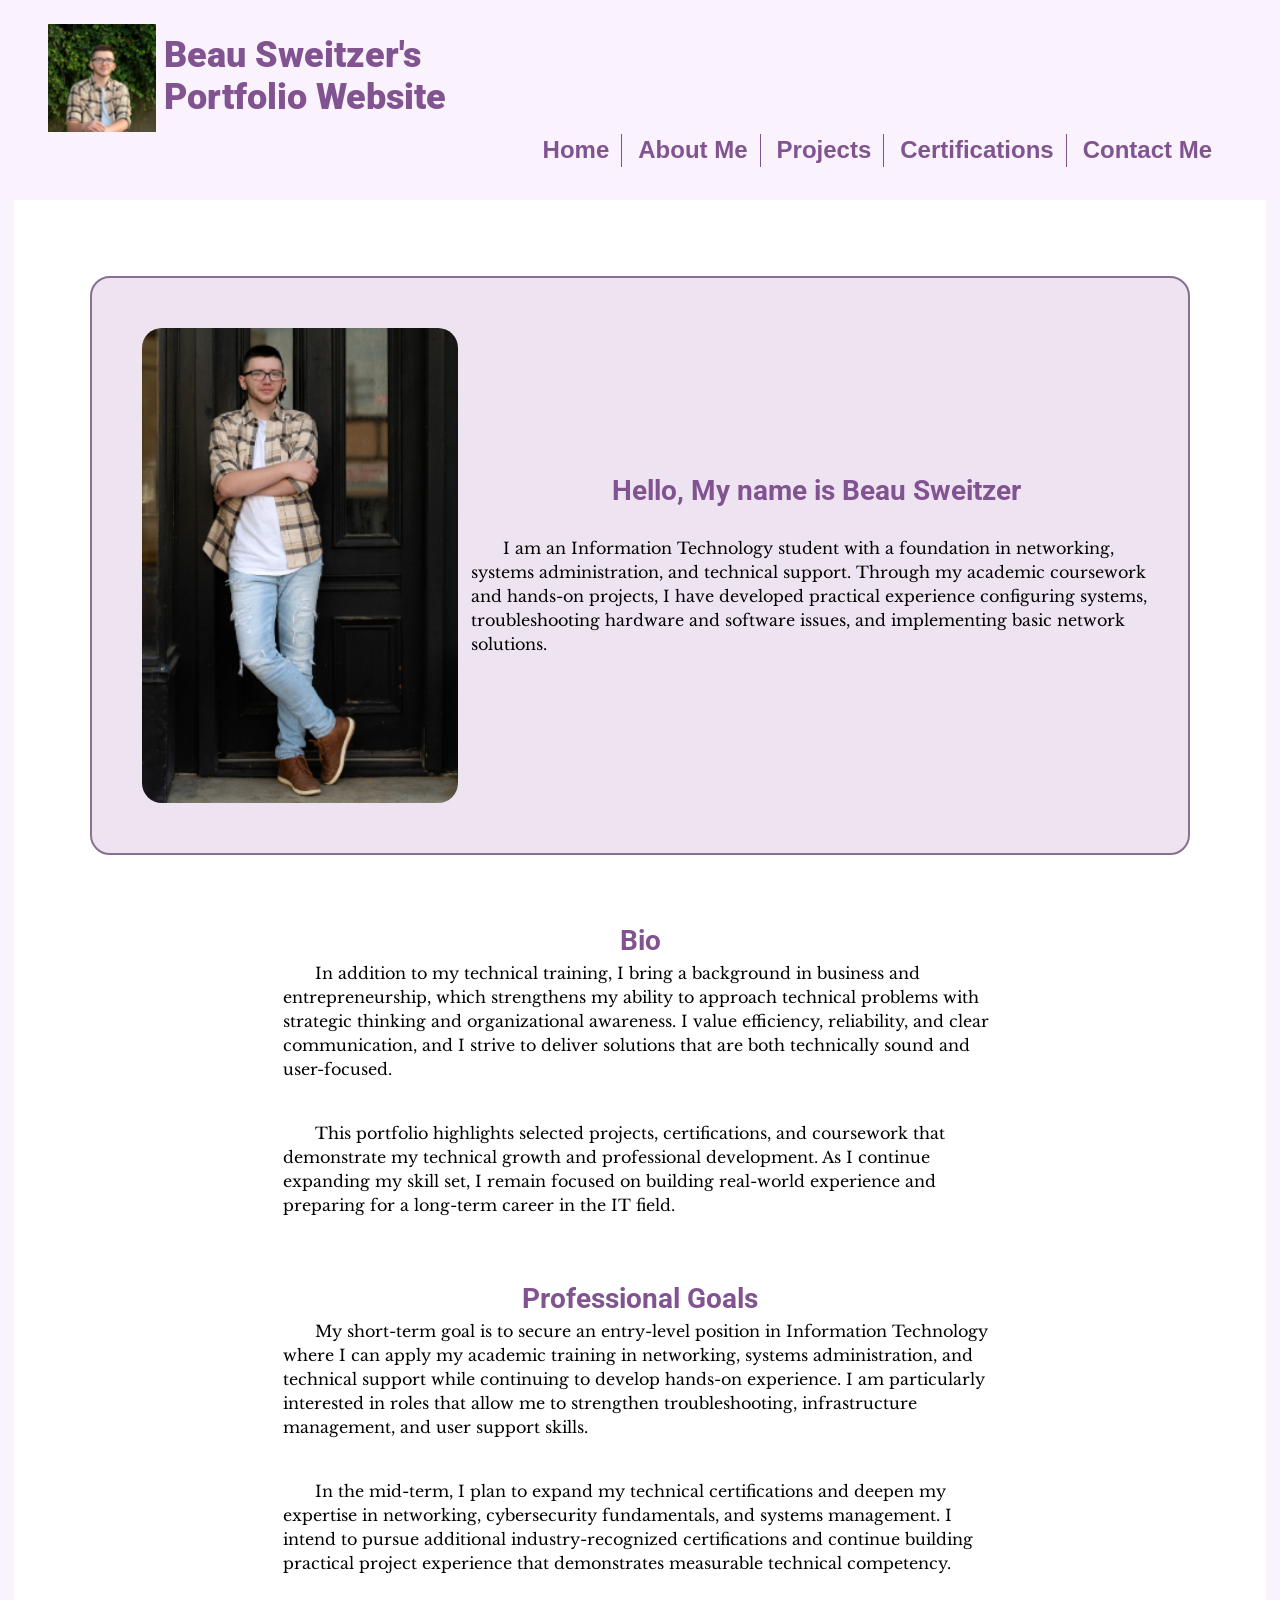
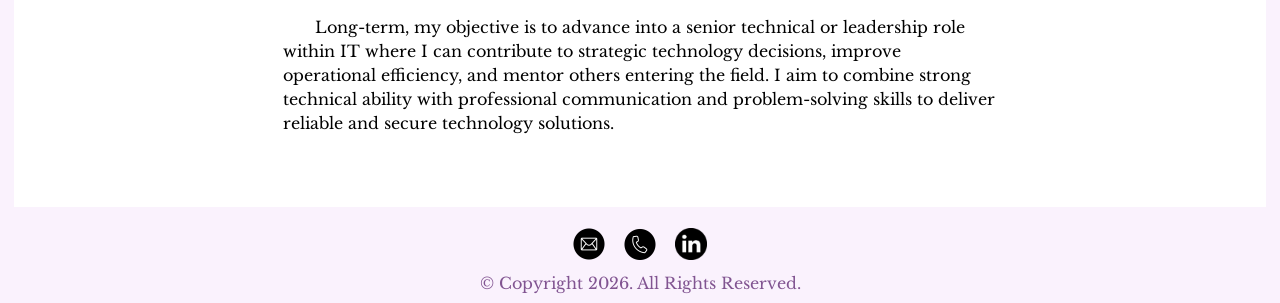
<file: index.html>
<!DOCTYPE html >
<!-- This website Template was created by: Beau Sweitzer
 File: Index.html   current date & time: 3/2/26-->
<html lang="en">
<head>
	<title>Beau Sweitzer: Portfolio</title>
	<meta charset="utf-8">
	<link href="https://fonts.googleapis.com/css2?family=Libre+Baskerville:ital,wght@0,400;0,700;1,400&family=Roboto:ital,wght@0,100..900;1,100..900&display=swap" rel="stylesheet">
	<link rel="stylesheet" href="css/styles.css">
	<meta name="viewport" content="width=device-width, initial-scale=1">
		<link rel="shortcut icon" href="images/favicon.ico">
		<link rel="apple-touch-icon" sizes="180x180" href="images/apple-touch-icon.png">
		<link rel="icon" type="image/png" sizes="32x32" href="images/favicon-32x32.png">
		<link rel="icon" type="image/png" sizes="16x16" href="images/favicon-16x16.png">
</head>

<body>

	<!-- Use the header area for the website name or logo -->
	<div id="headernav">
	
		<header>
			<a href="index.html" class="no-underline">
			<figure id="logo" class="tablet-desktop">
				<img src="images/beau_sweitzer_headshot.jpeg" alt="Headshot photo of Beau Sweitzer" style="display: block;">
			</figure>
			
			<div id="title">
				<br>
				<h1 >Beau Sweitzer's</h1>
				<h1>Portfolio Website</h1>
			</div>
			</a>
		</header>
		
		<!-- Use the nav area to add hyperlinks to other pages within the website -->
		<nav>
			<ul>
				<li><a href="index.html">Home</a></li>
				<li><a href="about.html">About Me</a></li>
				<li><a href="projects.html">Projects</a></li>
				<li><a href="certifications.html">Certifications</a></li>
				<li><a href="contact.html">Contact Me</a></li>
			</ul>
		</nav>
	</div>
	
	<!-- Use the main area to add the main content of the webpage -->
	<main class="container">
	
		<div id="intro">
		
			<figure>
				<img src="images/beau_sweitzer_door.jpg" id="home-photo" alt="Full body photo of beau sweitzer standing in front of a black door">
			</figure>
		
			<div class="intro-text">
				<h2>Hello, My name is Beau Sweitzer</h2>
				<br>
				<p>I am an Information Technology student with a foundation in networking, systems administration, and technical support. Through my academic coursework and hands-on projects, I have developed practical experience configuring systems, troubleshooting hardware and software issues, and implementing basic network solutions.</p>
			</div>
		</div>
		
		<!--- THIS SECTION WAS REMOVED FOR GRADING REQUIERMENTS
		<article class="bulk-text">			
			<h3>Education and Certifications:</h3>
			<p>I hold an Associate of applied business in Business Management with a focus in Entrepreneurship and will finish my Associate of applied business in Information Technology with a focus in general IT in May 2026. I graduated high school with a career technical honors diploma from Jefferson Area Local high School. I also hold several <a href="certifications.html" class="external-link">certifications</a> in the IT and graphic design fields.</p>
		</article>
		
		
		<article class="bulk-text">	
			<h3>Work experiences:</h3>
			<p>I worked at a TrueNorth(Shell) gas station for 2&#189; years ending in May 2025. I started as a Customer Service Representative and worked my way into being promoted to Shift Manager and was is the position for a large portion of my time there. I ran the store keeping it stocked, cleaned, and staffed when the store manager was not on site. I counted daily deposits often exceeding three thousand dollars then safely & discreetly transported them to the bank. </p>
				<br>
			
			<p>I currently work as a Front Desk Associate at the Lodge and confrence center at Geneva-on-the-lake, serving as the face and first point of contact with any guest that visits the property. I am responsible for ensuring guests are checked-in in a timely manner while verifying payment is correct and in full. Assisting guests with any questions, conserns, or issues they may have is a large portion of the position and I do so with a smile and the utmost respect for the guest and their needs.</p>
		</article>
		-->

		<article class="bulk-text">
			<h2>Bio</h2>
			<p>In addition to my technical training, I bring a background in business and entrepreneurship, which strengthens my ability to approach technical problems with strategic thinking and organizational awareness. I value efficiency, reliability, and clear communication, and I strive to deliver solutions that are both technically sound and user-focused.</p>
			<br>
			<p>This portfolio highlights selected projects, certifications, and coursework that demonstrate my technical growth and professional development. As I continue expanding my skill set, I remain focused on building real-world experience and preparing for a long-term career in the IT field.</p>
		</article>

		<article class="bulk-text">
			<h2>Professional Goals</h2>
			<p>My short-term goal is to secure an entry-level position in Information Technology where I can apply my academic training in networking, systems administration, and technical support while continuing to develop hands-on experience. I am particularly interested in roles that allow me to strengthen troubleshooting, infrastructure management, and user support skills.</p>
			<br>
			<p>In the mid-term, I plan to expand my technical certifications and deepen my expertise in networking, cybersecurity fundamentals, and systems management. I intend to pursue additional industry-recognized certifications and continue building practical project experience that demonstrates measurable technical competency.</p>
			<br>
			<p>Long-term, my objective is to advance into a senior technical or leadership role within IT where I can contribute to strategic technology decisions, improve operational efficiency, and mentor others entering the field. I aim to combine strong technical ability with professional communication and problem-solving skills to deliver reliable and secure technology solutions.</p>
		</article>

		
	</main>
	
	<!-- use the footer area to add webpage footer content -->
	<footer>
		<br>
		<a href="mailto:beaursweitzer@gmail.com"><img src="images/Icons/mail-round.png" class="icon" alt="round icon with a mail emvelope"></a>
		<a href="tel:4405366535"><img src="images/Icons/phone-round.png" class="icon" alt="round icon with a phone"></a>
		<a href="www.linkedin.com/in/beau-sweitzer"><img src="images/Icons/linkedin.png" class="icon" alt="round icon with the Linkedin logo"></a>
		<p>&copy; Copyright 2026. All Rights Reserved.</p>
	</footer>
	
</body>
</html>
</file>
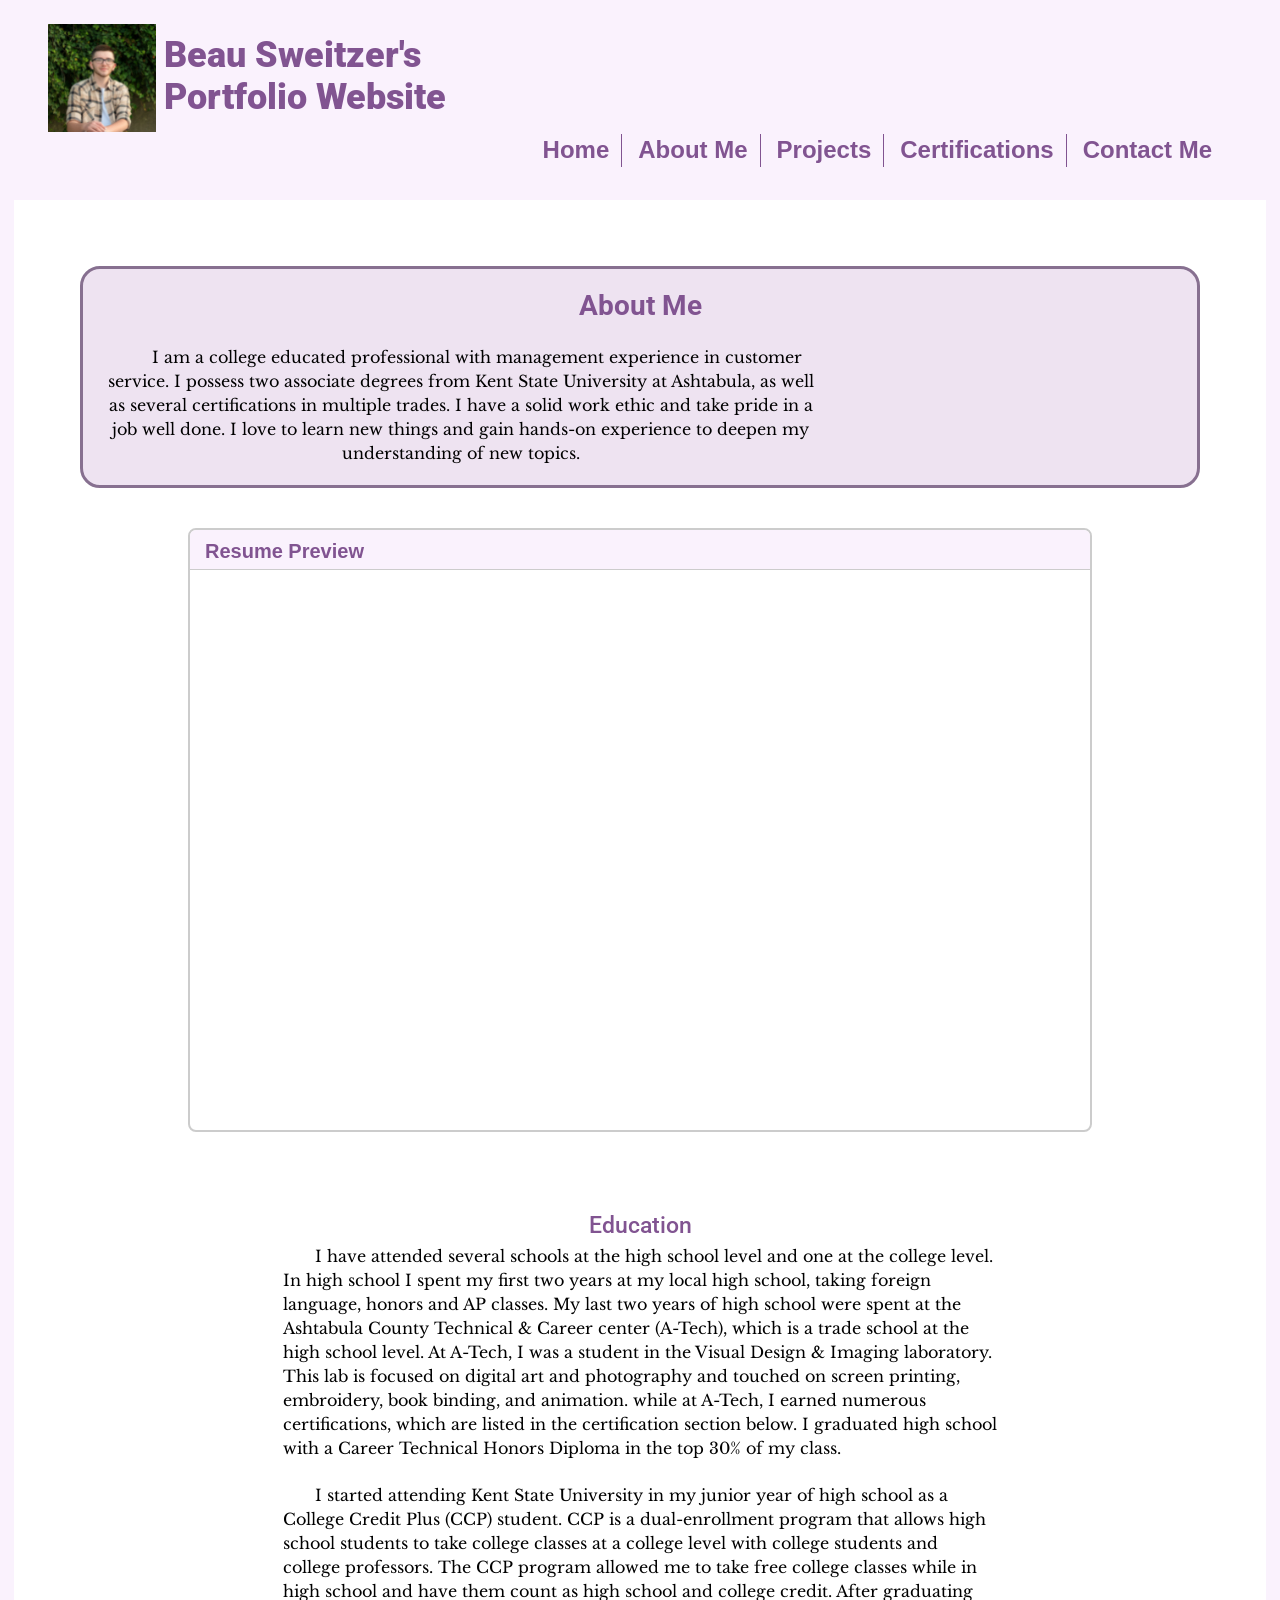
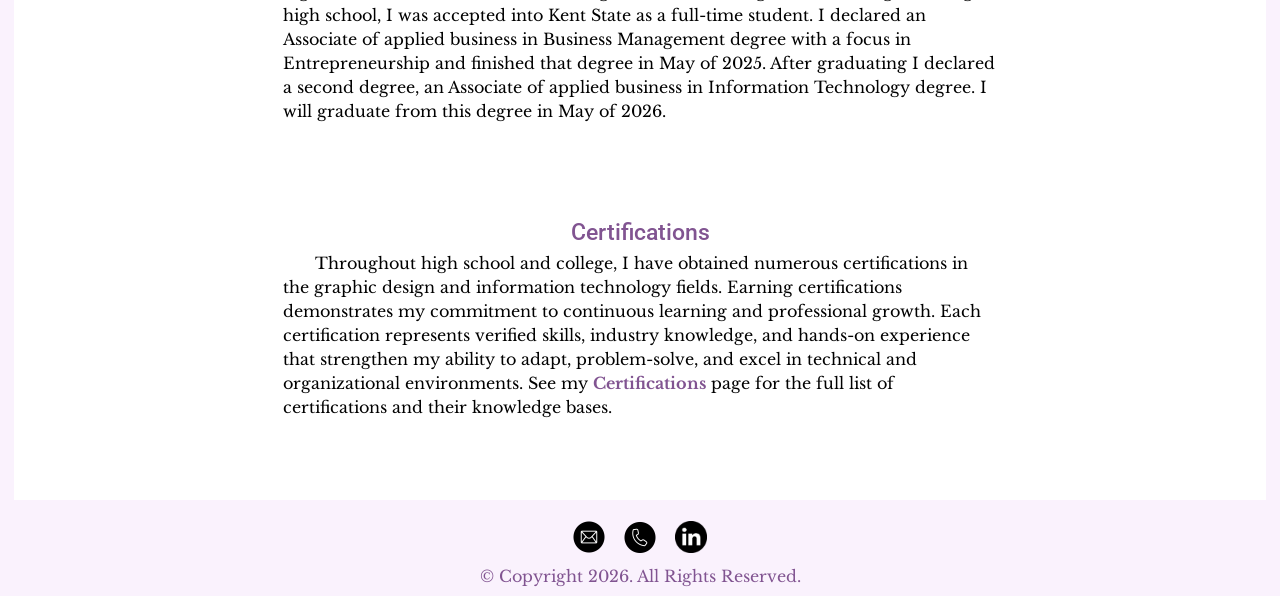
<file: about.html>
<!DOCTYPE html >
<!-- This website Template was created by: Beau Sweitzer
Ks File: About.html   current date & time: 3/2/26-->
<html lang="en">
<head>
	<title>Beau Sweitzer: Portfolio</title>
	<meta charset="utf-8">
	<link href="https://fonts.googleapis.com/css2?family=Libre+Baskerville:ital,wght@0,400;0,700;1,400&family=Roboto:ital,wght@0,100..900;1,100..900&display=swap" rel="stylesheet">
	<link rel="stylesheet" href="css/styles.css">
	<meta name="viewport" content="width=device-width, initial-scale=1">
		<link rel="shortcut icon" href="images/favicon.ico">
		<link rel="apple-touch-icon" sizes="180x180" href="images/apple-touch-icon.png">
		<link rel="icon" type="image/png" sizes="32x32" href="images/favicon-32x32.png">
		<link rel="icon" type="image/png" sizes="16x16" href="images/favicon-16x16.png">
</head>

<body>

<!-- Use the header area for the website name or logo -->
	<div id="headernav">
	
		<header>
			<a href="index.html" class="no-underline">
			<figure id="logo" class="tablet-desktop">
				<img src="images/beau_sweitzer_headshot.jpeg" alt="Headshot photo of Beau Sweitzer" style="display: block;">
			</figure>
			
			<div id="title">
				<br>
				<h1 >Beau Sweitzer's</h1>
				<h1>Portfolio Website</h1>
			</div>
			</a>
		</header>
		
		<!-- Use the nav area to add hyperlinks to other pages within the website -->
		<nav>
			<ul>
				<li><a href="index.html">Home</a></li>
				<li><a href="about.html">About Me</a></li>
				<li><a href="projects.html">Projects</a></li>
				<li><a href="certifications.html">Certifications</a></li>
				<li><a href="contact.html">Contact Me</a></li>
			</ul>
		</nav>
	</div>
	
	
<!-- Use the main area to add the main content of the webpage -->
	<main class="container">
	
		<article id="about">
			<h2>About Me</h2>
			<br>
			<p> I am a college educated professional with management experience in customer service. I possess two associate degrees from Kent State University at Ashtabula, as well as several certifications in multiple trades. I have a solid work ethic and take pride in a job well done. I love to learn new things and gain hands-on experience to deepen my understanding of new topics.</p>
		</article>

		<div class="pdf-frame">
			<div class="pdf-header">Resume Preview</div>
			<iframe src="documents/resume.pdf#view=FitH" title="Resume"></iframe>
		</div>
		
		<article id="education" class="center-div">
			<br>
			<h3>Education</h3>
			<div class="tablet-desktop">
				<p>I have attended several schools at the high school level and one at the college level. In high school I spent my first two years at my local high school, taking foreign language, honors and AP classes. My last two years of high school were spent at the Ashtabula County Technical & Career center (A-Tech), which is a trade school at the high school level. At A-Tech, I was a student in the Visual Design & Imaging laboratory. This lab is focused on digital art and photography and touched on screen printing, embroidery, book binding, and animation. while at A-Tech, I earned numerous certifications, which are listed in the certification section below. I graduated high school with a Career Technical Honors Diploma in the top 30% of my class.</p>
					<br>
			</div>
				
			<p>I started attending Kent State University in my junior year of high school as a College Credit Plus (CCP) student. CCP is a dual-enrollment program that allows high school students to take college classes at a college level with college students and college professors. The CCP program allowed me to take free college classes while in high school and have them count as high school and college credit. After graduating high school, I was accepted into Kent State as a full-time student. I declared an Associate of applied business in Business Management degree with a focus in Entrepreneurship and finished that degree in May of 2025. After graduating I declared a second degree, an Associate of applied business in Information Technology degree. I will graduate from this degree in May of 2026.</p>
				<br>
		
		</article>
		
		<article id="Certifications" class="center-div">
			<a href="certifications.html" class="external-link"><h3>Certifications</h3></a>
			<p>Throughout high school and college, I have obtained numerous certifications in the graphic design and information technology fields. Earning certifications demonstrates my commitment to continuous learning and professional growth. Each certification represents verified skills, industry knowledge, and hands-on experience that strengthen my ability to adapt, problem-solve, and excel in technical and organizational environments. See my <a href="certifications.html" class="external-link">Certifications</a> page for the full list of certifications and their knowledge bases.</p>
			

		</article>
	
	</main>
	
	
<!-- use the footer area to add webpage footer content -->
	<footer>
		<br>
		<a href="mailto:beaursweitzer@gmail.com"><img src="images/Icons/mail-round.png" class="icon" alt="round icon with a mail emvelope"></a>
		<a href="tel:4405366535"><img src="images/Icons/phone-round.png" class="icon" alt="round icon with a phone"></a>
		<a href="www.linkedin.com/in/beau-sweitzer"><img src="images/Icons/linkedin.png" class="icon" alt="round icon with the Linkedin logo"></a>
		<p>&copy; Copyright 2026. All Rights Reserved.</p>
	</footer>
	
</body>
</html>
</file>
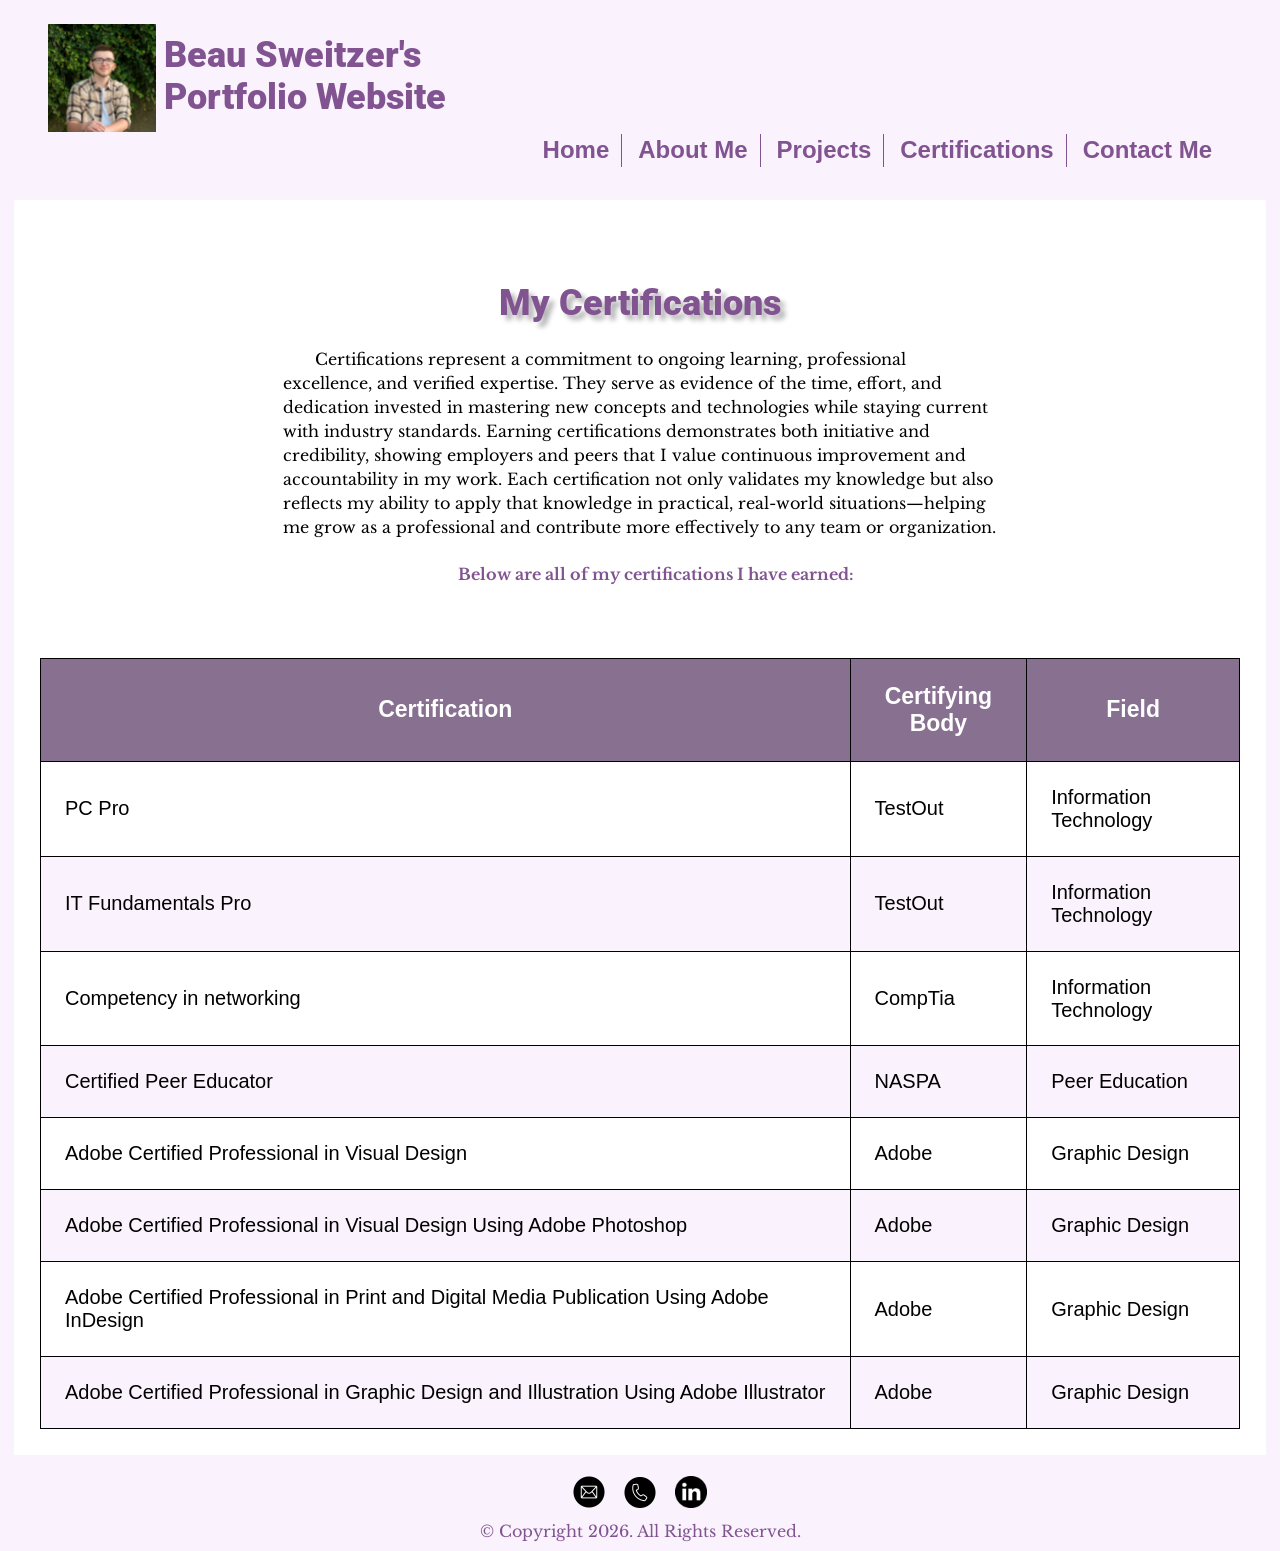
<file: certifications.html>
<!DOCTYPE html >
<!-- This website Template was created by: Beau Sweitzer
 File: Certifications.html   current date & time: 3/2/26-->
<html lang="en">
<head>
	<title>Beau Sweitzer: Portfolio</title>
	<meta charset="utf-8">
	<link href="https://fonts.googleapis.com/css2?family=Libre+Baskerville:ital,wght@0,400;0,700;1,400&family=Roboto:ital,wght@0,100..900;1,100..900&display=swap" rel="stylesheet">
	<link rel="stylesheet" href="css/styles.css">
	<meta name="viewport" content="width=device-width, initial-scale=1">
		<link rel="shortcut icon" href="images/favicon.ico">
		<link rel="apple-touch-icon" sizes="180x180" href="images/apple-touch-icon.png">
		<link rel="icon" type="image/png" sizes="32x32" href="images/favicon-32x32.png">
		<link rel="icon" type="image/png" sizes="16x16" href="images/favicon-16x16.png">
</head>

<body>

	<!-- Use the header area for the website name or logo -->
	<div id="headernav">
	
		<header>
			<a href="index.html" class="no-underline">
			<figure id="logo" class="tablet-desktop">
				<img src="images/beau_sweitzer_headshot.jpeg" alt="Headshot photo of Beau Sweitzer" style="display: block;">
			</figure>
			
			<div id="title">
				<br>
				<h1 >Beau Sweitzer's</h1>
				<h1>Portfolio Website</h1>
			</div>
			</a>
		</header>
		
		<!-- Use the nav area to add hyperlinks to other pages within the website -->
		<nav>
			<ul>
				<li><a href="index.html">Home</a></li>
				<li><a href="about.html">About Me</a></li>
				<li><a href="projects.html">Projects</a></li>
				<li><a href="certifications.html">Certifications</a></li>
				<li><a href="contact.html">Contact Me</a></li>
			</ul>
		</nav>
	</div>
	
	<!-- Use the main area to add the main content of the webpage -->
	<main class="container">
	<div>
		<article class="center-div">
				<h1 id="shadow">My Certifica&shy;tions</h1>
				<br>
				<p>Certifications represent a commitment to ongoing learning, professional excellence, and verified expertise. They serve as evidence of the time, effort, and dedication invested in mastering new concepts and technologies while staying current with industry standards. Earning certifications demonstrates both initiative and credibility, showing employers and peers that I value continuous improvement and accountability in my work. Each certification not only validates my knowledge but also reflects my ability to apply that knowledge in practical, real-world situations—helping me grow as a professional and contribute more effectively to any team or organization.</p>
				<br>
				<p class="emphasis"> Below are all of my certifications I have earned:</p>
		</article>
		
		<Div class="mobile">
			<ul>
				<li>TestOut: PC Pro</li>
				<li>TestOut: IT Fundamentals Pro</li>
				<li>CompTIA: competency in networking</li>
				<li>NASPA: Certified Peer Educator</li>
				<li>Adobe Certified Professional in Visual Design</li>
				<li>Adobe Certified Professional in Visual Design Using Adobe Photoshop</li>
				<li>Adobe Certified Professional in Print and Digital Media Publication Using Adobe InDesign</li>
				<li>Adobe Certified Professional in Graphic Design and Illustration Using Adobe Illustrator</li>
			</ul>
		</div>
		
		<div class="tablet-desktop">
			<table> <!-- Start of table  -->
				<tr> <!-- Row #1 HEADER-->
					<th>Certification</th>
					<th>Certifying Body</th>
					<th>Field</th>
				</tr>
				
				<tr> <!-- Row #2 -->
					<td>PC Pro</td>
					<td>TestOut</td>
					<td>Information Technology</td>
				</tr>
				
				<tr> <!-- Row #3 -->
					<td>IT Fundamentals Pro</td>
					<td>TestOut</td>
					<td>Information Technology</td>
				</tr>
				
				<tr> <!-- Row #4 -->
					<td>Competency in networking</td>
					<td>CompTia</td>
					<td>Information Technology</td>
				</tr>
				
				<tr> <!-- Row #5 -->
					<td>Certified Peer Educator</td>
					<td>NASPA</td>
					<td>Peer Education</td>
				</tr>
				
				<tr> <!-- Row #6 -->
					<td>Adobe Certified Professional in Visual Design</td>
					<td>Adobe</td>
					<td>Graphic Design</td>
				</tr>
				
				<tr> <!-- Row #7 -->
					<td>Adobe Certified Professional in Visual Design Using Adobe Photoshop</td>
					<td>Adobe</td>
					<td>Graphic Design</td>
				</tr>
				
				<tr> <!-- Row #8 -->
					<td>Adobe Certified Professional in Print and Digital Media Publication Using Adobe InDesign</td>
					<td>Adobe</td>
					<td>Graphic Design</td>
				</tr>
				
				<tr> <!-- Row #9 -->
					<td>Adobe Certified Professional in Graphic Design and Illustration Using Adobe Illustrator</td>
					<td>Adobe</td>
					<td>Graphic Design</td>
				</tr>
			</table> <!-- End of table -->
		</div>
		
	</div>
	</main>
	
	<!-- use the footer area to add webpage footer content -->
	<footer>
		<br>
		<a href="mailto:beaursweitzer@gmail.com"><img src="images/Icons/mail-round.png" class="icon" alt="round icon with a mail emvelope"></a>
		<a href="tel:4405366535"><img src="images/Icons/phone-round.png" class="icon" alt="round icon with a phone"></a>
		<a href="www.linkedin.com/in/beau-sweitzer"><img src="images/Icons/linkedin.png" class="icon" alt="round icon with the Linkedin logo"></a>
		<p>&copy; Copyright 2026. All Rights Reserved.</p>
	</footer>
	
</body>
</html>
</file>
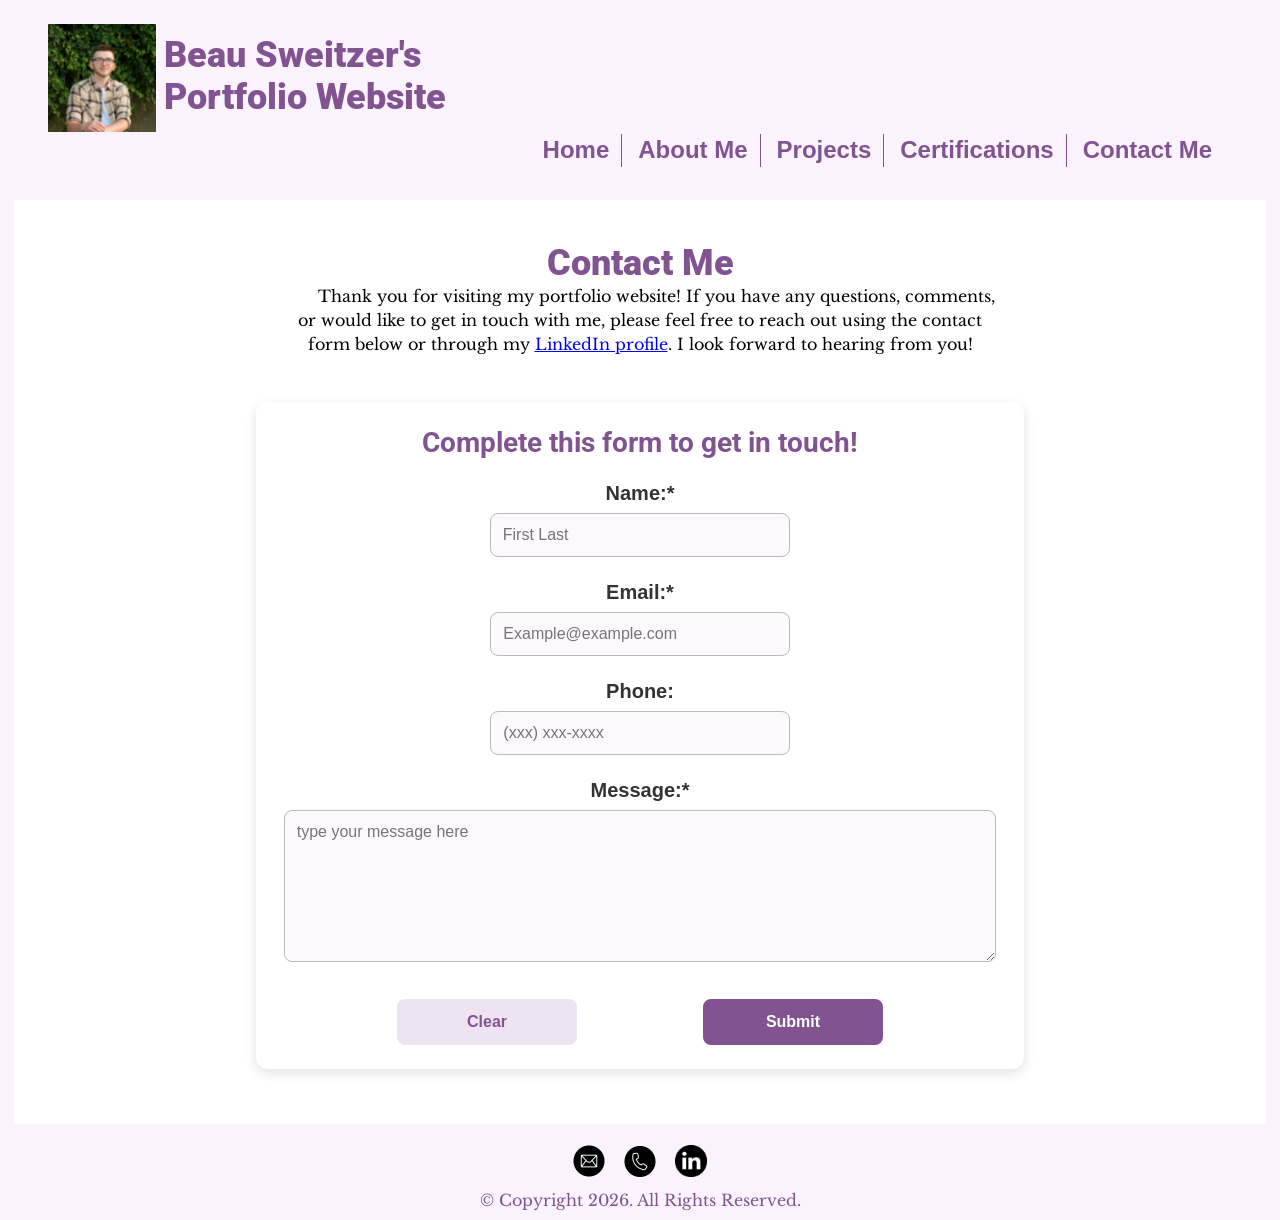
<file: contact.html>
<!DOCTYPE html >
<!-- This website Template was created by: Beau Sweitzer
 File: contact.html   current date & time: 3/2/26-->
<html lang="en">
<head>
	<title>Beau Sweitzer: Portfolio</title>
	<meta charset="utf-8">
	<link href="https://fonts.googleapis.com/css2?family=Libre+Baskerville:ital,wght@0,400;0,700;1,400&family=Roboto:ital,wght@0,100..900;1,100..900&display=swap" rel="stylesheet">
	<link rel="stylesheet" href="css/styles.css">
	<meta name="viewport" content="width=device-width, initial-scale=1.0">
		<link rel="shortcut icon" href="images/favicon.ico">
		<link rel="apple-touch-icon" sizes="180x180" href="images/apple-touch-icon.png">
		<link rel="icon" type="image/png" sizes="32x32" href="images/favicon-32x32.png">
		<link rel="icon" type="image/png" sizes="16x16" href="images/favicon-16x16.png">
</head>

<body>

	<!-- Use the header area for the website name or logo -->
	<div id="headernav">
	
		<header>
			<a href="index.html" class="no-underline">
			<figure id="logo" class="tablet-desktop">
				<img src="images/beau_sweitzer_headshot.jpeg" alt="Headshot photo of Beau Sweitzer" style="display: block;">
			</figure>
			
			<div id="title">
				<br>
				<h1 >Beau Sweitzer's</h1>
				<h1>Portfolio Website</h1>
			</div>
			</a>
		</header>
		
		<!-- Use the nav area to add hyperlinks to other pages within the website -->
		<nav>
			<ul>
				<li><a href="index.html">Home</a></li>
				<li><a href="about.html">About Me</a></li>
				<li><a href="projects.html">Projects</a></li>
				<li><a href="certifications.html">Certifications</a></li>
				<li><a href="contact.html">Contact Me</a></li>
			</ul>
		</nav>
	</div>
	
	<!-- Use the main area to add the main content of the webpage -->
	<main class="container">
		<article id="contact" class="center">
			
			<h1>Contact Me</h1>
			<p>Thank you for visiting my portfolio website! If you have any questions, comments, or would like to get in touch with me, please feel free to reach out using the contact form below or through my <a href="https://www.linkedin.com/in/beau-sweitzer" target="_blank">LinkedIn profile</a>. I look forward to hearing from you!</p>

		</article>
		
		<div id="form" class="center">
			
			<h2>Complete this form to get in touch!</h2>
			<br>

			<form class="form-div"
				action="https://formspree.io/f/myklnwvb"
				method="POST">

				<label for="Name">Name:*
					<input type="text" name="Name" id="Name" placeholder="First Last" required>
				</label>				
			
				<label for="Email">Email:*
					<input type="email" name="Email" id="Email" placeholder="Example@example.com" required>
				</label>
			
				<label for="Phone">Phone:
					<input type="tel" name="Phone" id="Phone" placeholder="(xxx) xxx-xxxx" maxlength="10">
				</label>
			
				<label for="Message">Message:*
					<textarea id="Message" name="Message" rows="7" cols="60" placeholder="type your message here" required></textarea>
				</label>

				<div class="form-actions">
					<input type="reset" id="clear" value="Clear" class="button">
					<input type="submit" id="submit" value="Submit" class="button">
				</div>
			
			</form>
		</div> 
	</main>
	
	<!-- use the footer area to add webpage footer content -->
	<footer>
		<br>
		<a href="mailto:beaursweitzer@gmail.com"><img src="images/Icons/mail-round.png" class="icon" alt="round icon with a mail emvelope"></a>
		<a href="tel:4405366535"><img src="images/Icons/phone-round.png" class="icon" alt="round icon with a phone"></a>
		<a href="www.linkedin.com/in/beau-sweitzer"><img src="images/Icons/linkedin.png" class="icon" alt="round icon with the Linkedin logo"></a>
		<p>&copy; Copyright 2026. All Rights Reserved.</p>
	</footer>
	
</body>
</html>
</file>
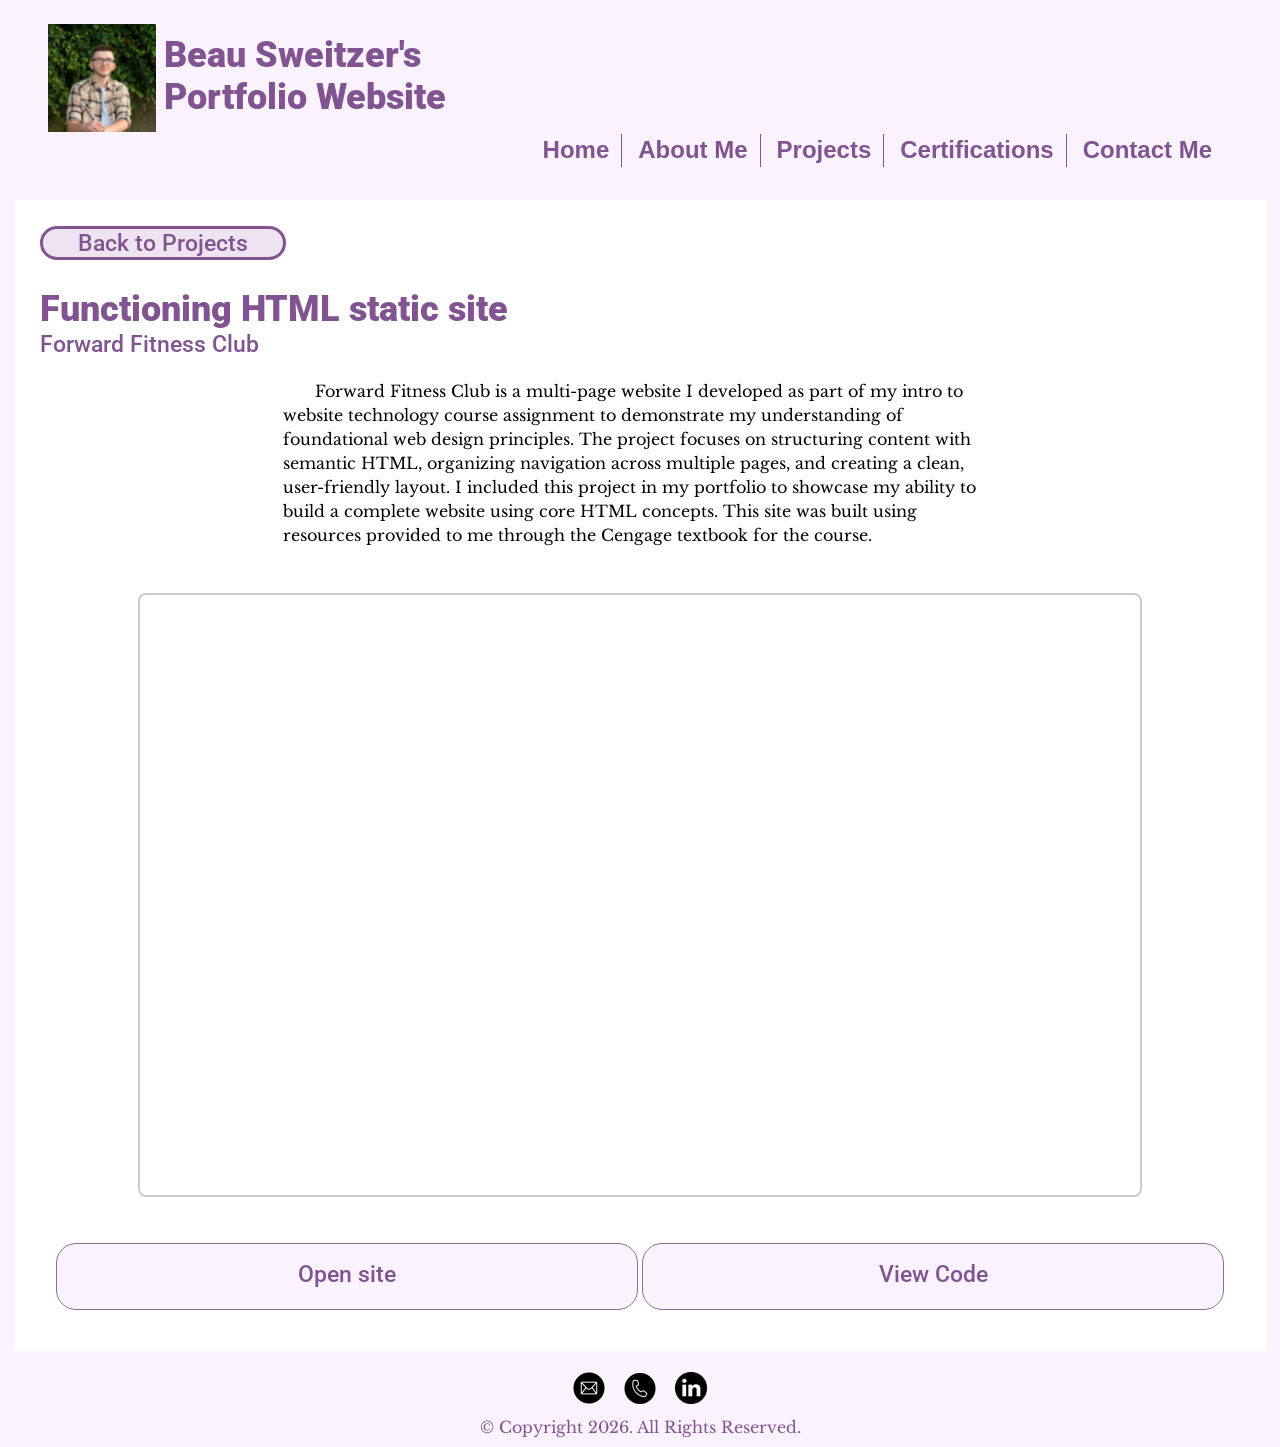
<file: project-forward-fitness.html>
<!DOCTYPE html >
<!-- This website Template was created by: Beau Sweitzer
 File: Template.html   current date & time: 3/2/26-->
<html lang="en">
<head>
	<title>Beau Sweitzer: Portfolio</title>
	<meta charset="utf-8">
	<link href="https://fonts.googleapis.com/css2?family=Libre+Baskerville:ital,wght@0,400;0,700;1,400&family=Roboto:ital,wght@0,100..900;1,100..900&display=swap" rel="stylesheet">
	<link rel="stylesheet" href="css/styles.css">
	<meta name="viewport" content="width=device-width, initial-scale=1">
		<link rel="shortcut icon" href="images/favicon.ico">
		<link rel="apple-touch-icon" sizes="180x180" href="images/apple-touch-icon.png">
		<link rel="icon" type="image/png" sizes="32x32" href="images/favicon-32x32.png">
		<link rel="icon" type="image/png" sizes="16x16" href="images/favicon-16x16.png">
</head>

<body>

	<!-- Use the header area for the website name or logo -->
	<div id="headernav">
	
		<header>
			<a href="index.html" class="no-underline">
			<figure id="logo" class="tablet-desktop">
				<img src="images/beau_sweitzer_headshot.jpeg" alt="Headshot photo of Beau Sweitzer" style="display: block;">
			</figure>
			
			<div id="title">
				<br>
				<h1 >Beau Sweitzer's</h1>
				<h1>Portfolio Website</h1>
			</div>
			</a>
		</header>
		
		<!-- Use the nav area to add hyperlinks to other pages within the website -->
		<nav>
			<ul>
				<li><a href="index.html">Home</a></li>
				<li><a href="about.html">About Me</a></li>
				<li><a href="projects.html">Projects</a></li>
				<li><a href="certifications.html">Certifications</a></li>
				<li><a href="contact.html">Contact Me</a></li>
			</ul>
		</nav>
	</div>
	
	
	<!-- Use the main area to add the main content of the webpage -->
	<main class="container" and "center">
	
		<!-- this div is used to make the header on all of the project pages -->
		<div>
			 <a href="projects.html" class="external-link"><h3 id="project-button">Back to Projects</h3></a>
		</div>
        <br>

		<h1 id="project-title">Functioning HTML static site</h1>
		<h3>Forward Fitness Club</h3>

		<Section class="center-div">
		<p>Forward Fitness Club is a multi-page website I developed as part of my intro to website technology course assignment to demonstrate my understanding of foundational web design principles. The project focuses on structuring content with semantic HTML, organizing navigation across multiple pages, and creating a clean, user-friendly layout. I included this project in my portfolio to showcase my ability to build a complete website using core HTML concepts. This site was built using resources provided to me through the Cengage textbook for the course.</p>
        </Section>

        <div class="project-frame">
            <iframe 
            src="https://beau-0213.github.io/Forward-Fitness-Club/"
            title="Embedded HTML Project">
            </iframe>
        </div>

        <div class="grid">
            <a href="https://beau-0213.github.io/Forward-Fitness-Club/" class="box box-link no-underline" target="_blank"><h3>Open site</h3></a>
			<a href="https://github.com/Beau-0213/Forward-Fitness-Club" class="box box-link no-underline" target="_blank"><h3>View Code</h3></a>
        </div>
		
	</main>
	
	<!-- use the footer area to add webpage footer content -->
	<footer>
		<br>
		<a href="mailto:beaursweitzer@gmail.com"><img src="images/Icons/mail-round.png" class="icon" alt="round icon with a mail emvelope"></a>
		<a href="tel:4405366535"><img src="images/Icons/phone-round.png" class="icon" alt="round icon with a phone"></a>
		<a href="www.linkedin.com/in/beau-sweitzer"><img src="images/Icons/linkedin.png" class="icon" alt="round icon with the Linkedin logo"></a>
		<p>&copy; Copyright 2026. All Rights Reserved.</p>
	</footer>
	
</body>
</html>
</file>
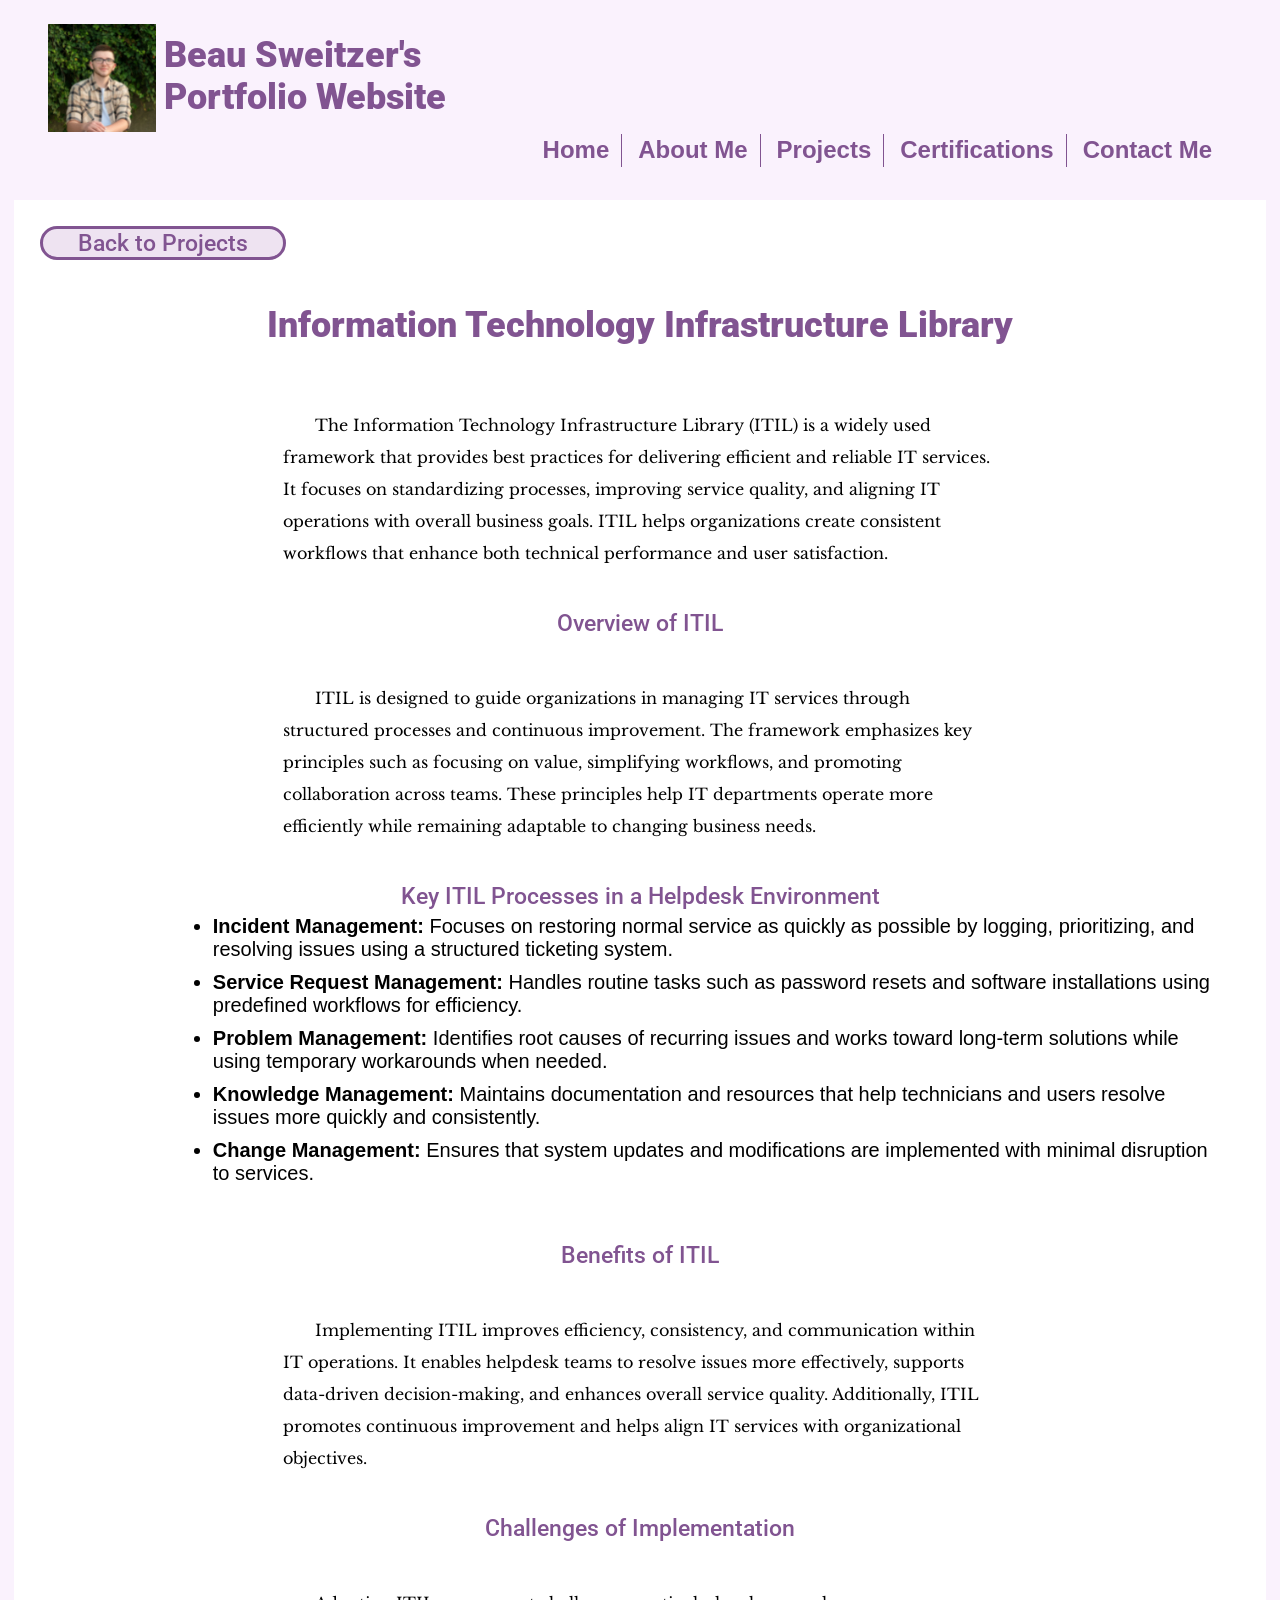
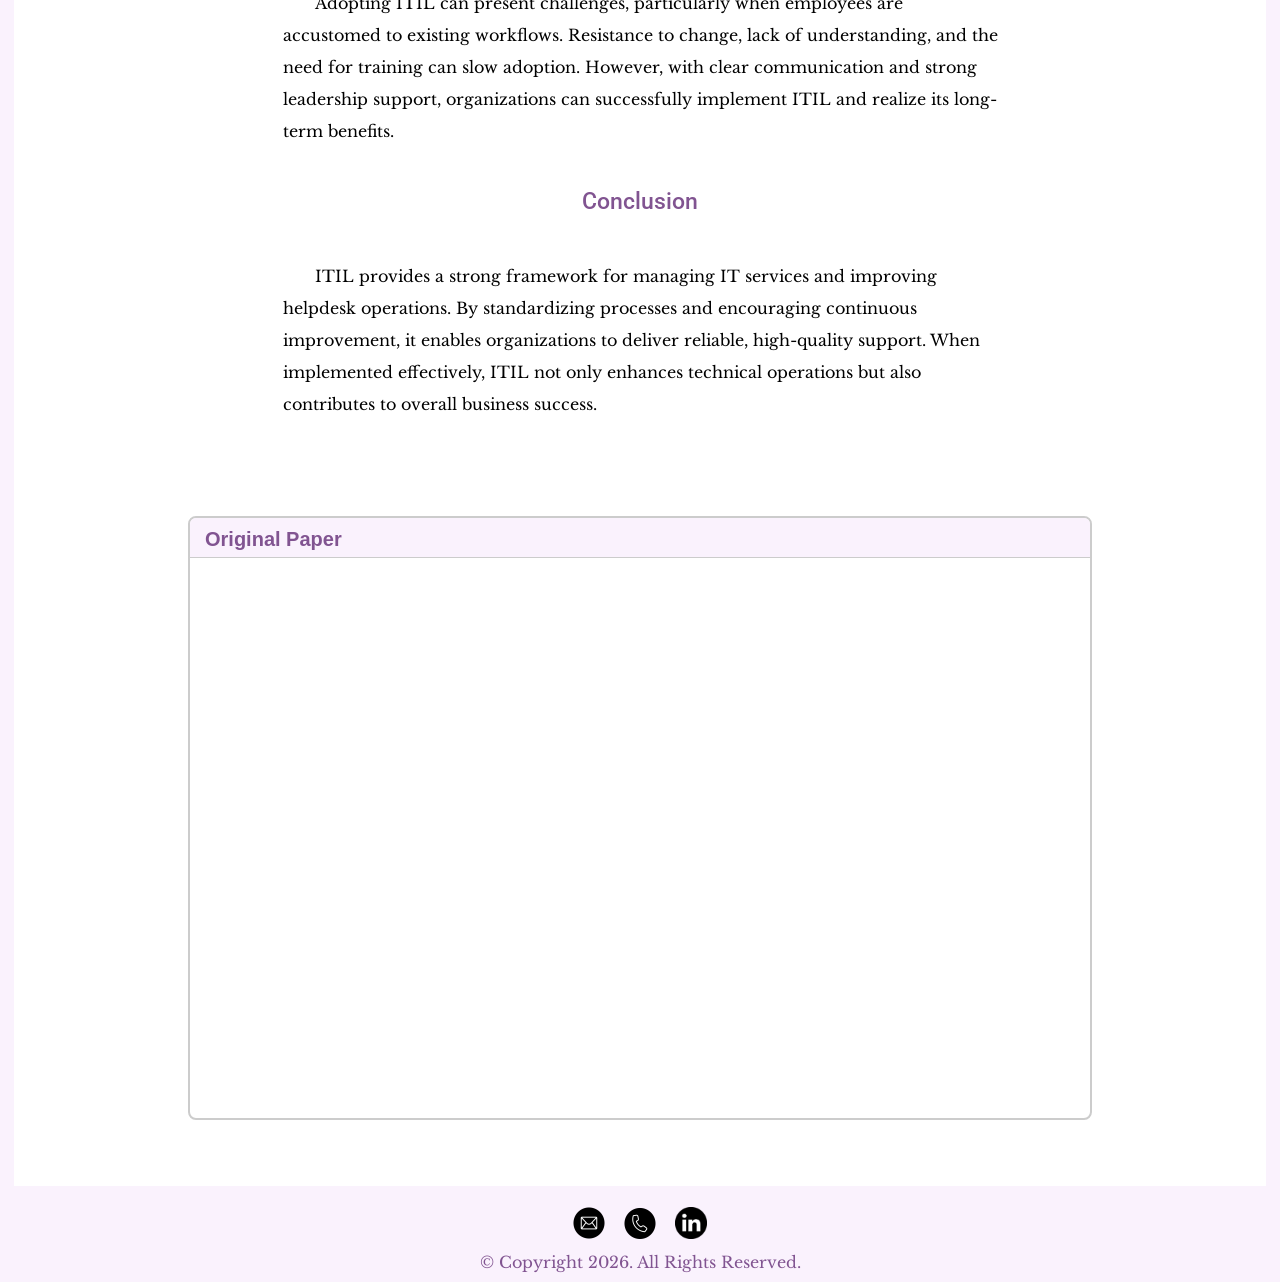
<file: project-itil.html>
<!DOCTYPE html >
<!-- This website Template was created by: Beau Sweitzer
 File: Template.html   current date & time: 3/2/26-->
<html lang="en">
<head>
	<title>Beau Sweitzer: Portfolio</title>
	<meta charset="utf-8">
	<link href="https://fonts.googleapis.com/css2?family=Libre+Baskerville:ital,wght@0,400;0,700;1,400&family=Roboto:ital,wght@0,100..900;1,100..900&display=swap" rel="stylesheet">
	<link rel="stylesheet" href="css/styles.css">
	<meta name="viewport" content="width=device-width, initial-scale=1">
		<link rel="shortcut icon" href="images/favicon.ico">
		<link rel="apple-touch-icon" sizes="180x180" href="images/apple-touch-icon.png">
		<link rel="icon" type="image/png" sizes="32x32" href="images/favicon-32x32.png">
		<link rel="icon" type="image/png" sizes="16x16" href="images/favicon-16x16.png">
</head>

<body>

	<!-- Use the header area for the website name or logo -->
	<div id="headernav">
	
		<header>
			<a href="index.html" class="no-underline">
			<figure id="logo" class="tablet-desktop">
				<img src="images/beau_sweitzer_headshot.jpeg" alt="Headshot photo of Beau Sweitzer" style="display: block;">
			</figure>
			
			<div id="title">
				<br>
				<h1 >Beau Sweitzer's</h1>
				<h1>Portfolio Website</h1>
			</div>
			</a>
		</header>
		
		<!-- Use the nav area to add hyperlinks to other pages within the website -->
		<nav>
			<ul>
				<li><a href="index.html">Home</a></li>
				<li><a href="about.html">About Me</a></li>
				<li><a href="projects.html">Projects</a></li>
				<li><a href="certifications.html">Certifications</a></li>
				<li><a href="contact.html">Contact Me</a></li>
			</ul>
		</nav>
	</div>
	
	
	<!-- Use the main area to add the main content of the webpage -->
	<main class="container">
	
		<!-- this div is used to make the header on all of the project pages -->
		<div>
			 <a href="projects.html" class="external-link"><h3 id="project-button">Back to Projects</h3> </a>
		</div>
        <br>

        <section class="center-div">
            <h1 id="project-title">Information Technology Infrastructure Library</h1>
            <br>

            <p class="bulk-text">The Information Technology Infrastructure Library (ITIL) is a widely used framework that provides best practices for delivering efficient and reliable IT services. It focuses on standardizing processes, improving service quality, and aligning IT operations with overall business goals. ITIL helps organizations create consistent workflows that enhance both technical performance and user satisfaction.</p>

            <h3>Overview of ITIL</h3>
            <p class="bulk-text">ITIL is designed to guide organizations in managing IT services through structured processes and continuous improvement. The framework emphasizes key principles such as focusing on value, simplifying workflows, and promoting collaboration across teams. These principles help IT departments operate more efficiently while remaining adaptable to changing business needs.</p>

            <h3>Key ITIL Processes in a Helpdesk Environment</h3>
            <ul>
                <li>
                <strong>Incident Management:</strong> Focuses on restoring normal service as quickly as possible by logging, prioritizing, and resolving issues using a structured ticketing system.
                </li>
                <li>
                <strong>Service Request Management:</strong> Handles routine tasks such as password resets and software installations using predefined workflows for efficiency.
                </li>
                <li>
                <strong>Problem Management:</strong> Identifies root causes of recurring issues and works toward long-term solutions while using temporary workarounds when needed.
                </li>
                <li>
                <strong>Knowledge Management:</strong> Maintains documentation and resources that help technicians and users resolve issues more quickly and consistently.
                </li>
                <li>
                <strong>Change Management:</strong> Ensures that system updates and modifications are implemented with minimal disruption to services.
                </li>
            </ul>

            <h3>Benefits of ITIL</h3>
            <p class="bulk-text">Implementing ITIL improves efficiency, consistency, and communication within IT operations. It enables helpdesk teams to resolve issues more effectively, supports data-driven decision-making, and enhances overall service quality. Additionally, ITIL promotes continuous improvement and helps align IT services with organizational objectives.</p>

            <h3>Challenges of Implementation</h3>
            <p class="bulk-text">Adopting ITIL can present challenges, particularly when employees are accustomed to existing workflows. Resistance to change, lack of understanding, and the need for training can slow adoption. However, with clear communication and strong leadership support, organizations can successfully implement ITIL and realize its long-term benefits.</p>

            <h3>Conclusion</h3>
            <p class="bulk-text">ITIL provides a strong framework for managing IT services and improving helpdesk operations. By standardizing processes and encouraging continuous improvement, it enables organizations to deliver reliable, high-quality support. When implemented effectively, ITIL not only enhances technical operations but also contributes to overall business success.</p>
         </section>

		<div class="pdf-frame">
			<div class="pdf-header">Original Paper</div>
			<iframe src="documents/ITIL-Paper.pdf" title="ITIL Paper"></iframe>
		</div>
		
	</main>
	
	<!-- use the footer area to add webpage footer content -->
	<footer>
		<br>
		<a href="mailto:beaursweitzer@gmail.com"><img src="images/Icons/mail-round.png" class="icon" alt="round icon with a mail emvelope"></a>
		<a href="tel:4405366535"><img src="images/Icons/phone-round.png" class="icon" alt="round icon with a phone"></a>
		<a href="www.linkedin.com/in/beau-sweitzer"><img src="images/Icons/linkedin.png" class="icon" alt="round icon with the Linkedin logo"></a>
		<p>&copy; Copyright 2026. All Rights Reserved.</p>
	</footer>
	
</body>
</html>
</file>
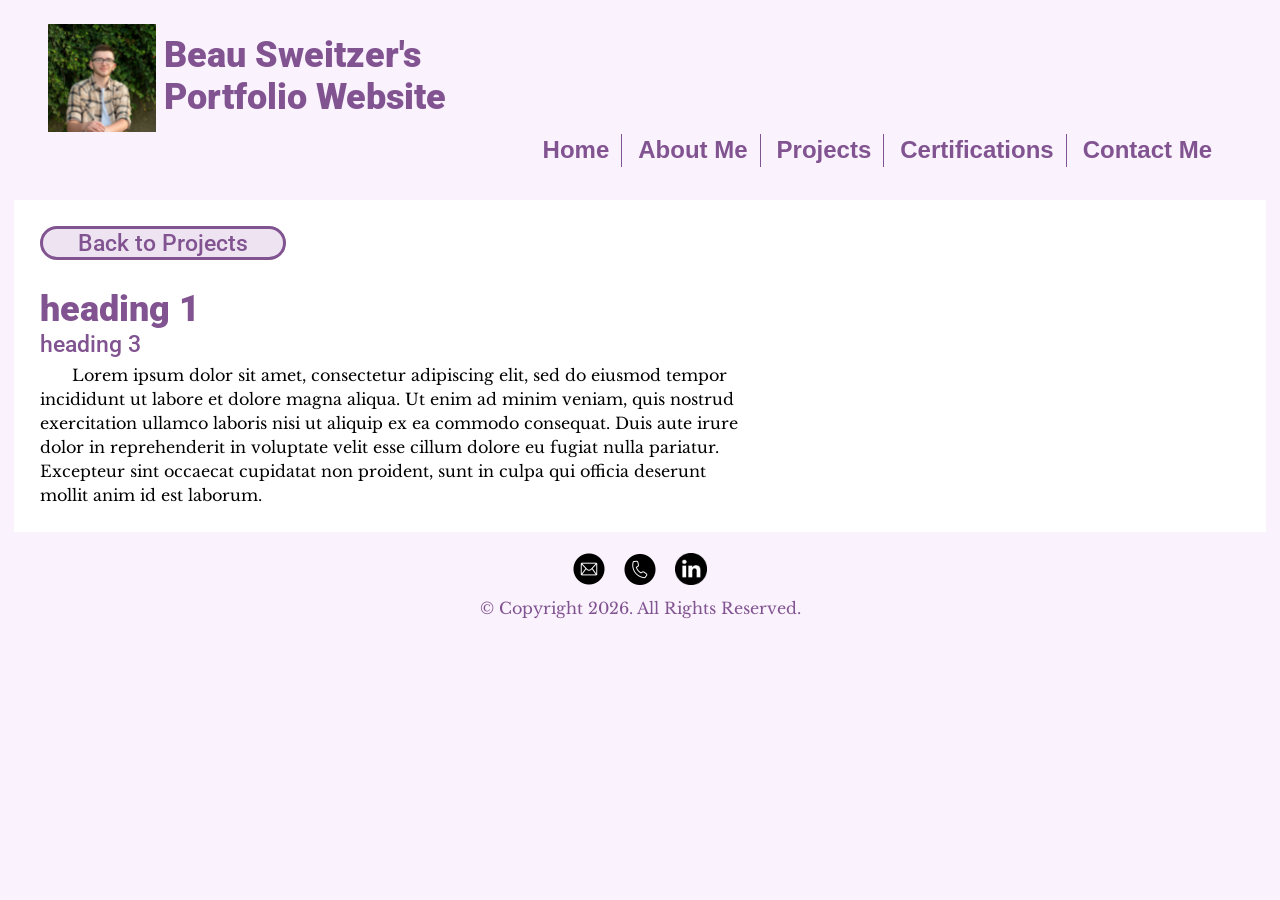
<file: project-Template.html>
<!DOCTYPE html >
<!-- This website Template was created by: Beau Sweitzer
 File: Template.html   current date & time: 3/2/26-->
<html lang="en">
<head>
	<title>Beau Sweitzer: Portfolio</title>
	<meta charset="utf-8">
	<link href="https://fonts.googleapis.com/css2?family=Libre+Baskerville:ital,wght@0,400;0,700;1,400&family=Roboto:ital,wght@0,100..900;1,100..900&display=swap" rel="stylesheet">
	<link rel="stylesheet" href="css/styles.css">
	<meta name="viewport" content="width=device-width, initial-scale=1">
		<link rel="shortcut icon" href="images/favicon.ico">
		<link rel="apple-touch-icon" sizes="180x180" href="images/apple-touch-icon.png">
		<link rel="icon" type="image/png" sizes="32x32" href="images/favicon-32x32.png">
		<link rel="icon" type="image/png" sizes="16x16" href="images/favicon-16x16.png">
</head>

<body>

	<!-- Use the header area for the website name or logo -->
	<div id="headernav">
	
		<header>
			<a href="index.html" class="no-underline">
			<figure id="logo" class="tablet-desktop">
				<img src="images/beau_sweitzer_headshot.jpeg" alt="Headshot photo of Beau Sweitzer" style="display: block;">
			</figure>
			
			<div id="title">
				<br>
				<h1 >Beau Sweitzer's</h1>
				<h1>Portfolio Website</h1>
			</div>
			</a>
		</header>
		
		<!-- Use the nav area to add hyperlinks to other pages within the website -->
		<nav>
			<ul>
				<li><a href="index.html">Home</a></li>
				<li><a href="about.html">About Me</a></li>
				<li><a href="projects.html">Projects</a></li>
				<li><a href="certifications.html">Certifications</a></li>
				<li><a href="contact.html">Contact Me</a></li>
			</ul>
		</nav>
	</div>
	
	
	<!-- Use the main area to add the main content of the webpage -->
	<main class="container">
	
		<!-- this div is used to make the header on all of the project pages -->
		<div>
			 <a href="projects.html" class="external-link"><h3 id="project-button">Back to Projects</h3> </a>
		</div>
        <br>
		
		<h1 id="project-title">heading 1</h1>
		<h3>heading 3</h3>
		<p>Lorem ipsum dolor sit amet, consectetur adipiscing elit, sed do eiusmod tempor incididunt ut labore et dolore magna aliqua. Ut enim ad minim veniam, quis nostrud exercitation ullamco laboris nisi ut aliquip ex ea commodo consequat. Duis aute irure dolor in reprehenderit in voluptate velit esse cillum dolore eu fugiat nulla pariatur. Excepteur sint occaecat cupidatat non proident, sunt in culpa qui officia deserunt mollit anim id est laborum.</p>
		
	</main>
	
	<!-- use the footer area to add webpage footer content -->
	<footer>
		<br>
		<a href="mailto:beaursweitzer@gmail.com"><img src="images/Icons/mail-round.png" class="icon" alt="round icon with a mail emvelope"></a>
		<a href="tel:4405366535"><img src="images/Icons/phone-round.png" class="icon" alt="round icon with a phone"></a>
		<a href="www.linkedin.com/in/beau-sweitzer"><img src="images/Icons/linkedin.png" class="icon" alt="round icon with the Linkedin logo"></a>
		<p>&copy; Copyright 2026. All Rights Reserved.</p>
	</footer>
	
</body>
</html>
</file>
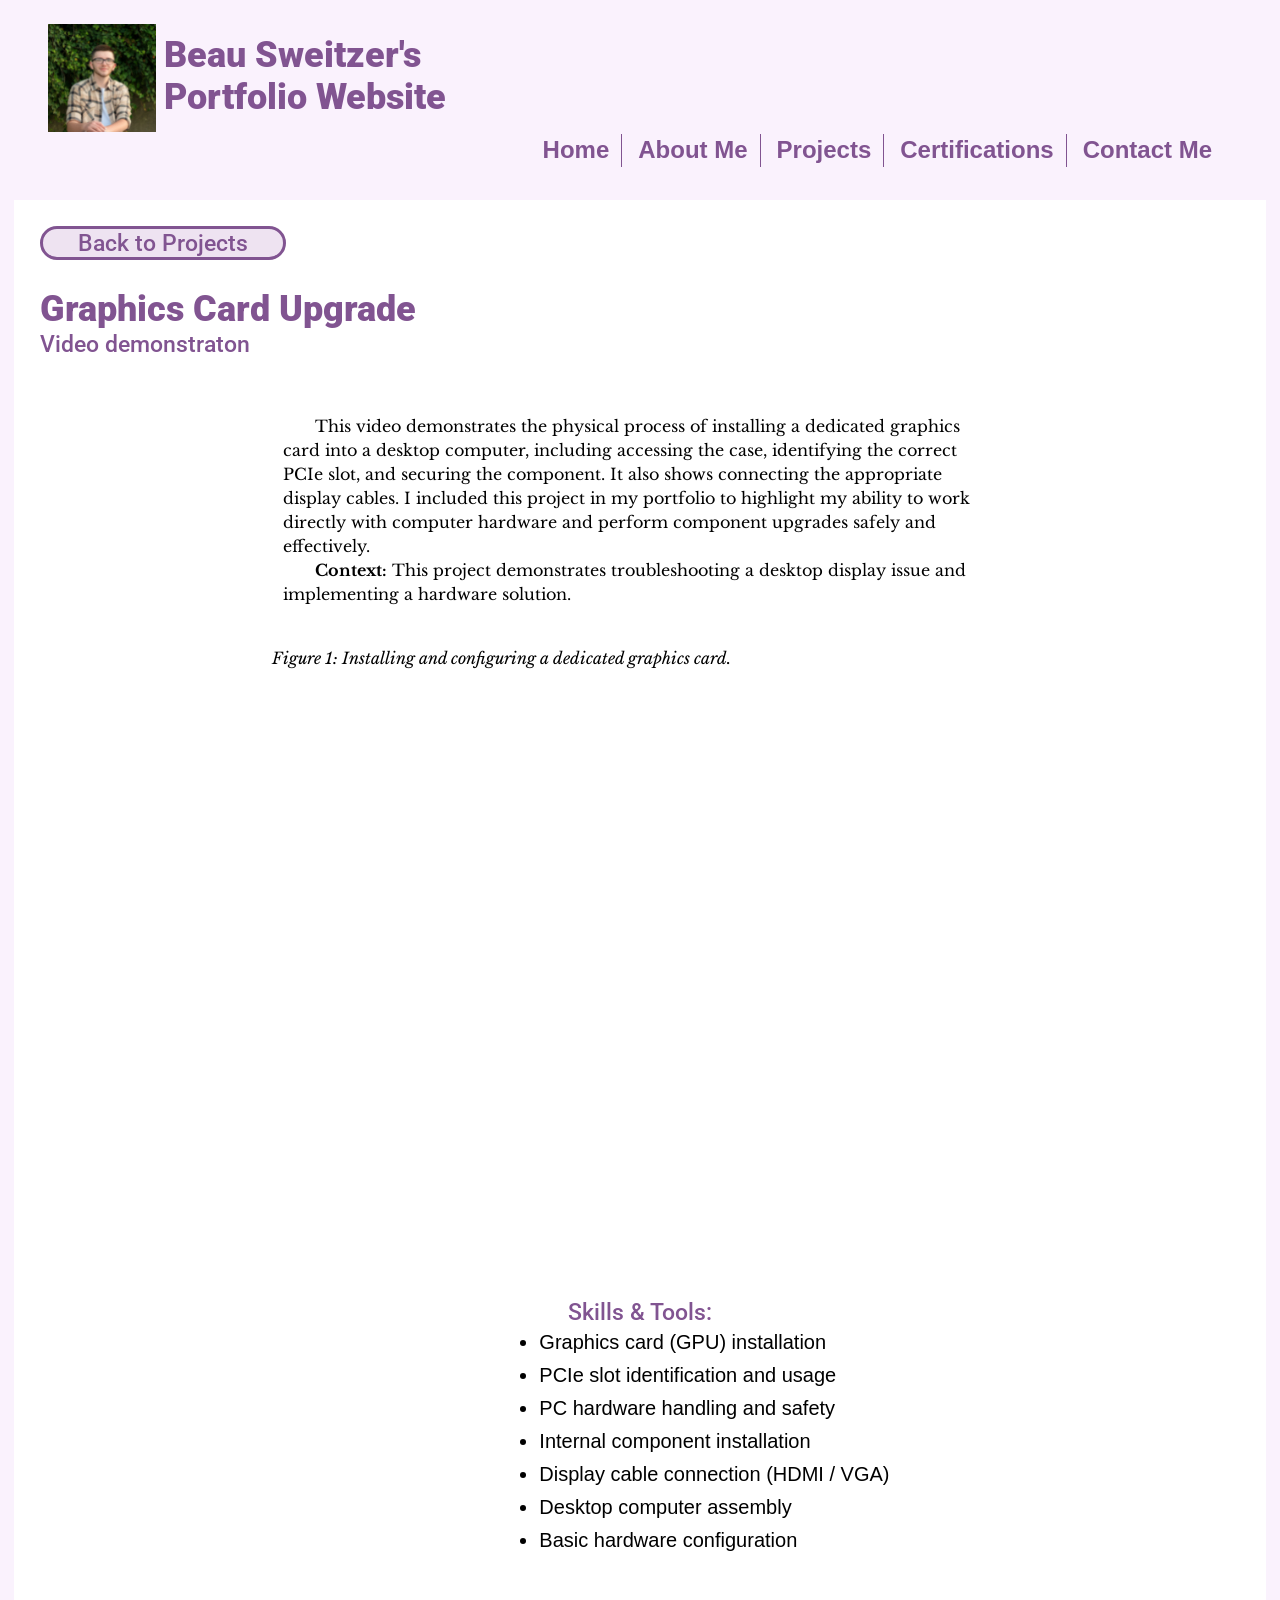
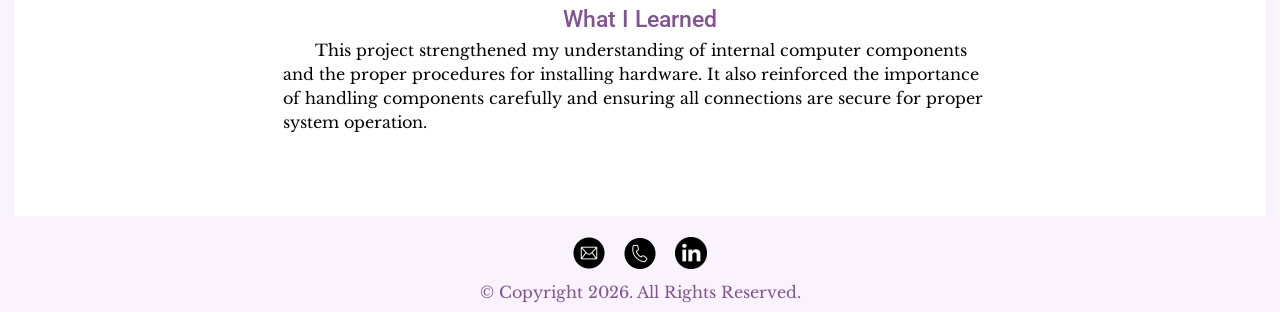
<file: project-video-card.html>
<!DOCTYPE html >
<!-- This website Template was created by: Beau Sweitzer
 File: Template.html   current date & time: 3/2/26-->
<html lang="en">
<head>
	<title>Beau Sweitzer: Portfolio</title>
	<meta charset="utf-8">
	<link href="https://fonts.googleapis.com/css2?family=Libre+Baskerville:ital,wght@0,400;0,700;1,400&family=Roboto:ital,wght@0,100..900;1,100..900&display=swap" rel="stylesheet">
	<link rel="stylesheet" href="css/styles.css">
	<meta name="viewport" content="width=device-width, initial-scale=1">
		<link rel="shortcut icon" href="images/favicon.ico">
		<link rel="apple-touch-icon" sizes="180x180" href="images/apple-touch-icon.png">
		<link rel="icon" type="image/png" sizes="32x32" href="images/favicon-32x32.png">
		<link rel="icon" type="image/png" sizes="16x16" href="images/favicon-16x16.png">
</head>

<body>

	<!-- Use the header area for the website name or logo -->
	<div id="headernav">
	
		<header>
			<a href="index.html" class="no-underline">
			<figure id="logo" class="tablet-desktop">
				<img src="images/beau_sweitzer_headshot.jpeg" alt="Headshot photo of Beau Sweitzer" style="display: block;">
			</figure>
			
			<div id="title">
				<br>
				<h1 >Beau Sweitzer's</h1>
				<h1>Portfolio Website</h1>
			</div>
			</a>
		</header>
		
		<!-- Use the nav area to add hyperlinks to other pages within the website -->
		<nav>
			<ul>
				<li><a href="index.html">Home</a></li>
				<li><a href="about.html">About Me</a></li>
				<li><a href="projects.html">Projects</a></li>
				<li><a href="certifications.html">Certifications</a></li>
				<li><a href="contact.html">Contact Me</a></li>
			</ul>
		</nav>
	</div>
	
	
	<!-- Use the main area to add the main content of the webpage -->
	<main class="container">
	
		<!-- this div is used to make the header on oll of the project pages -->
		<div>
			 <a href="projects.html" class="external-link"><h3 id="project-button">Back to Projects</h3> </a>
		</div>
		<br>
		
		<h1 id="project-title">Graphics Card Upgrade</h1>
		<h3>Video demonstraton</h3>
		
		<article class="center-div">
			<p>This video demonstrates the physical process of installing a dedicated graphics card into a desktop computer, including accessing the case, identifying the correct PCIe slot, and securing the component. It also shows connecting the appropriate display cables. I included this project in my portfolio to highlight my ability to work directly with computer hardware and perform component upgrades safely and effectively.</p>
			<p><strong>Context:</strong> This project demonstrates troubleshooting a desktop display issue and implementing a hardware solution.</p>

			<!-- video embeded from youtube-->
			<div class="video">
				<iframe 
					src="https://www.youtube.com/embed/hS-iBVyKpjg"
					title="Graphics Upgrade Video"
					style="position: absolute; top: 0; left: 0; width: 100%; height: 100%;"
					frameborder="0"
					allowfullscreen>
				</iframe>
				<p><em>Figure 1: Installing and configuring a dedicated graphics card.</em></p>
			</div>

			<!-- list of skills demonstrated in the video-->
			<h3>Skills & Tools:</h3>
			<ul>
				<li>Graphics card (GPU) installation</li>
				<li>PCIe slot identification and usage</li>
				<li>PC hardware handling and safety</li>
				<li>Internal component installation</li>
				<li>Display cable connection (HDMI / VGA)</li>
				<li>Desktop computer assembly</li>
				<li>Basic hardware configuration</li>
			</ul>

			<h3>What I Learned</h3>
			<p>This project strengthened my understanding of internal computer components and the proper procedures for installing hardware. It also reinforced the importance of handling components carefully and ensuring all connections are secure for proper system operation.</p>

		</article>
		
	</main>
	
	<!-- use the footer area to add webpage footer content -->
	<footer>
		<br>
		<a href="mailto:beaursweitzer@gmail.com"><img src="images/Icons/mail-round.png" class="icon" alt="round icon with a mail emvelope"></a>
		<a href="tel:4405366535"><img src="images/Icons/phone-round.png" class="icon" alt="round icon with a phone"></a>
		<a href="www.linkedin.com/in/beau-sweitzer"><img src="images/Icons/linkedin.png" class="icon" alt="round icon with the Linkedin logo"></a>
		<p>&copy; Copyright 2026. All Rights Reserved.</p>
	</footer>
	
</body>
</html>
</file>
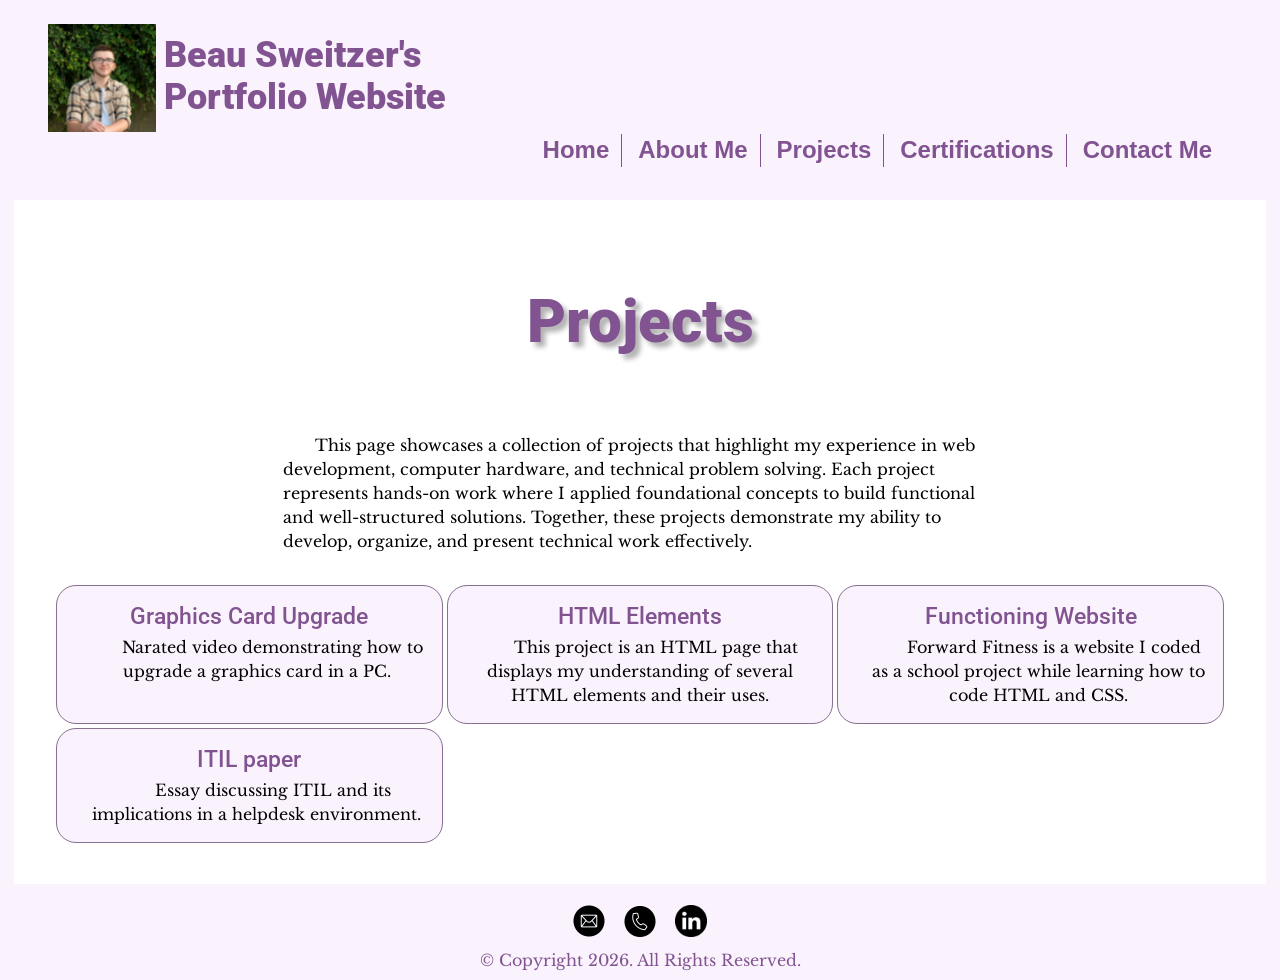
<file: projects.html>
<!DOCTYPE html >
<!-- This website Template was created by: Beau Sweitzer
 File: Projects.html   current date & time: 3/2/26-->
<html lang="en">
<head>
	<title>Beau Sweitzer: Portfolio</title>
	<meta charset="utf-8">
	<link href="https://fonts.googleapis.com/css2?family=Libre+Baskerville:ital,wght@0,400;0,700;1,400&family=Roboto:ital,wght@0,100..900;1,100..900&display=swap" rel="stylesheet">
	<link rel="stylesheet" href="css/styles.css">
	<meta name="viewport" content="width=device-width, initial-scale=1">
		<link rel="shortcut icon" href="images/favicon.ico">
		<link rel="apple-touch-icon" sizes="180x180" href="images/apple-touch-icon.png">
		<link rel="icon" type="image/png" sizes="32x32" href="images/favicon-32x32.png">
		<link rel="icon" type="image/png" sizes="16x16" href="images/favicon-16x16.png">
</head>

<body>

	<!-- Use the header area for the website name or logo -->
	<div id="headernav">
	
		<header>
			<a href="index.html" class="no-underline">
			<figure id="logo" class="tablet-desktop">
				<img src="images/beau_sweitzer_headshot.jpeg" alt="Headshot photo of Beau Sweitzer" style="display: block;">
			</figure>
			
			<div id="title">
				<br>
				<h1 >Beau Sweitzer's</h1>
				<h1>Portfolio Website</h1>
			</div>
			</a>
		</header>
		
		<!-- Use the nav area to add hyperlinks to other pages within the website -->
		<nav>
			<ul>
				<li><a href="index.html">Home</a></li>
				<li><a href="about.html">About Me</a></li>
				<li><a href="projects.html">Projects</a></li>
				<li><a href="certifications.html">Certifications</a></li>
				<li><a href="contact.html">Contact Me</a></li>
			</ul>
		</nav>
	</div>
	
	<!-- Use the main area to add the main content of the webpage -->
	<main class="container">
	
		<h1 class="title">Projects</h1>
	
		<div class="center-div">
		<p>This page showcases a collection of projects that highlight my experience in web development, computer hardware, and technical problem solving. Each project represents hands-on work where I applied foundational concepts to build functional and well-structured solutions. Together, these projects demonstrate my ability to develop, organize, and present technical work effectively.</p>
		</div>

			<!-- grid for project cards-->
			<div class="grid">

				<!--gpu project-->
				<div class="box box-link">
					<a href="project-video-card.html" class="no-underline">
						<h3>Graphics Card Upgrade</h3>
						<p class="indent">Narated video demonstrating how to upgrade a graphics card in a PC.</p>
					</a>
				</div>

				<!--html project-->
				<div class="box box-link">
					<a href="html-project.html" class="no-underline">
						<h3>HTML Elements</h3>
						<p>This project is an HTML page that displays my understanding of several HTML elements and their uses.</p>
					</a>
				</div>
				
				<!--forward fitness project -->
				<div class="box box-link">
					<a href="project-forward-fitness.html" class="no-underline">
						<h3>Functioning Website</h3>
						<p class="indent">Forward Fitness is a website I coded as a school project while learning how to code HTML and CSS.</p>
					</a>
				</div>

				<div class="box box-link">
					<a href="project-itil.html" class="no-underline">
						<h3>ITIL paper</h3>
						<p class="indent">Essay discussing ITIL and its implications in a helpdesk environment.</p>
					</a>
				</div>

				<!--  TEMPLATE FOR PROJECT CARDS
				<div class="box box-link">
					<a href="" class="no-underline">
						<h3>H3</h3>
						<p class="indent">p</p>
					</a>
				</div>
				-->

			</div>
		
	</main>
	
	<!-- use the footer area to add webpage footer content -->
	<footer>
		<br>
		<a href="mailto:beaursweitzer@gmail.com"><img src="images/Icons/mail-round.png" class="icon" alt="round icon with a mail emvelope"></a>
		<a href="tel:4405366535"><img src="images/Icons/phone-round.png" class="icon" alt="round icon with a phone"></a>
		<a href="www.linkedin.com/in/beau-sweitzer"><img src="images/Icons/linkedin.png" class="icon" alt="round icon with the Linkedin logo"></a>
		<p>&copy; Copyright 2026. All Rights Reserved.</p>
	</footer>
	
</body>
</html>
</file>
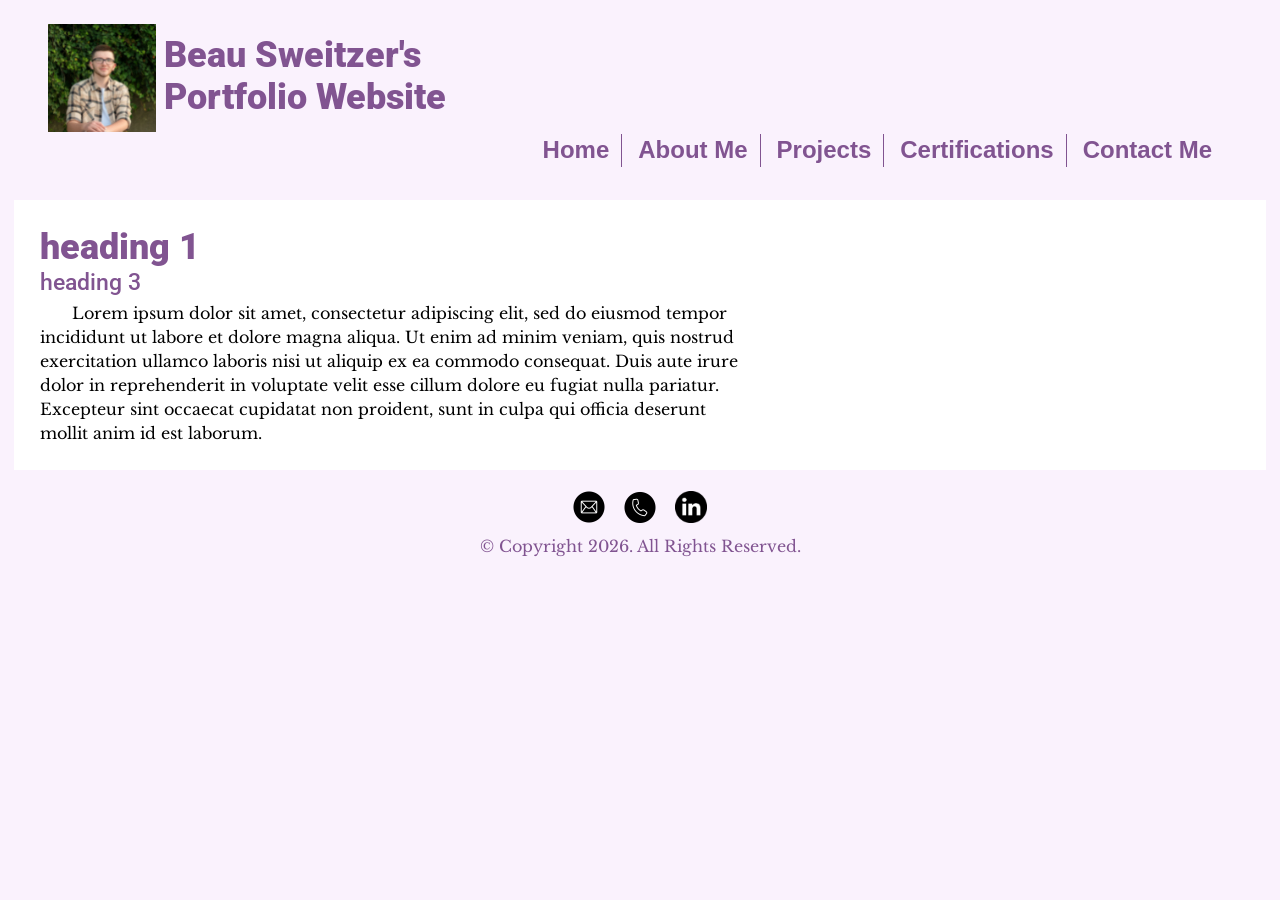
<file: template.html>
<!DOCTYPE html >
<!-- This website Template was created by: Beau Sweitzer
 File: Template.html   current date & time: 3/2/26-->
<html lang="en">
<head>
	<title>Beau Sweitzer: Portfolio</title>
	<meta charset="utf-8">
	<link href="https://fonts.googleapis.com/css2?family=Libre+Baskerville:ital,wght@0,400;0,700;1,400&family=Roboto:ital,wght@0,100..900;1,100..900&display=swap" rel="stylesheet">
	<link rel="stylesheet" href="css/styles.css">
	<meta name="viewport" content="width=device-width, initial-scale=1">
		<link rel="shortcut icon" href="images/favicon.ico">
		<link rel="apple-touch-icon" sizes="180x180" href="images/apple-touch-icon.png">
		<link rel="icon" type="image/png" sizes="32x32" href="images/favicon-32x32.png">
		<link rel="icon" type="image/png" sizes="16x16" href="images/favicon-16x16.png">
</head>

<body>

	<!-- Use the header area for the website name or logo -->
	<div id="headernav">
	
		<header>
			<a href="index.html" class="no-underline">
			<figure id="logo" class="tablet-desktop">
				<img src="images/beau_sweitzer_headshot.jpeg" alt="Headshot photo of Beau Sweitzer" style="display: block;">
			</figure>
			
			<div id="title">
				<br>
				<h1 >Beau Sweitzer's</h1>
				<h1>Portfolio Website</h1>
			</div>
			</a>
		</header>
		
		<!-- Use the nav area to add hyperlinks to other pages within the website -->
		<nav>
			<ul>
				<li><a href="index.html">Home</a></li>
				<li><a href="about.html">About Me</a></li>
				<li><a href="projects.html">Projects</a></li>
				<li><a href="certifications.html">Certifications</a></li>
				<li><a href="contact.html">Contact Me</a></li>
			</ul>
		</nav>
	</div>
	
	<!-- Use the main area to add the main content of the webpage -->
	<main class="container">
		<h1>heading 1</h1>
		<h3>heading 3</h3>
		<p>Lorem ipsum dolor sit amet, consectetur adipiscing elit, sed do eiusmod tempor incididunt ut labore et dolore magna aliqua. Ut enim ad minim veniam, quis nostrud exercitation ullamco laboris nisi ut aliquip ex ea commodo consequat. Duis aute irure dolor in reprehenderit in voluptate velit esse cillum dolore eu fugiat nulla pariatur. Excepteur sint occaecat cupidatat non proident, sunt in culpa qui officia deserunt mollit anim id est laborum.</p>
	</main>
	
	<!-- use the footer area to add webpage footer content -->
	<footer>
		<br>
		<a href="mailto:beaursweitzer@gmail.com"><img src="images/Icons/mail-round.png" class="icon" alt="round icon with a mail emvelope"></a>
		<a href="tel:4405366535"><img src="images/Icons/phone-round.png" class="icon" alt="round icon with a phone"></a>
		<a href="www.linkedin.com/in/beau-sweitzer"><img src="images/Icons/linkedin.png" class="icon" alt="round icon with the Linkedin logo"></a>
		<p>&copy; Copyright 2026. All Rights Reserved.</p>
	</footer>
	
</body>
</html>
</file>
<file: css/styles.css>
/*
	 Author: Beau Sweitzer
	Date: 3/2/26
	File Name: Style.css
	*/

	/* css reset */
	body, header, nav, main, footer, div, img, p, h1, h2, h3, h4, article, figure, figcaption {
		margin: 0;
		padding: 0;
		border: 0;
	}

	/* style rule for body and images */
	body {
		background-color: #faf2fd;
		word-wrap: break-word;
	}

	img {
		max-width: 100%;
		display: block;
	}	

	/* style rule for header */
	header {
		position: -webkit-sticky;
		position: sticky;
		background-color: #faf2fd;
	}

	#headernav {
		max-width: 1200px;          /* pick your content width */
		margin-inline: auto;        /* center the block */
		padding-inline: clamp(16px, 3vw, 48px);
	}

	#logo{
		float:left;
		margin: .5em;
	}

	#title{
		margin: 1em;
	}

	/* style for navigation */
	nav {
		float: none;
		/*padding: 1%;*/
		margin: 1em;
		background-color: #faf2fd;
	}

	nav ul {
		list-style-type: none;
		text-align: center;
		margin-bottom: 2%;
	}

	nav li{
		font-size: 1.5em;
		font-family: verdana, arial, sans-serif;
		font-weight: bold;
		border-top: 1px solid #815491;
		text-align: center;
	}

	nav li:first-child{
		border-top:none;
	}

	nav li a {
		display: block;
		color: #815491;
		padding: 0.5em;
		text-decoration: none;
	}

	/* Show mobile class, hide tablet-desktop class*/
	.mobile{
		display: block;
	}

	.tablet-desktop{
		display: none;
	}

	/* style rules for main content */
	main {
		max-width: 1200px;
		margin-inline: auto;
		width: 100%;
		background-color: #fff;
		padding: 2%;
		font-size: 1.25em;
		font-family: verdana, arial, sans-serif;
	}

		article {
			margin: 2em;
		}

	h1 {
		color: #815491;
		font-family: Roboto, sans-serif;
		font-weight: 900;
		font-size: 2.25rem;
	}

	h2 {
		color: #815491;
		font-family: roboto, sans-serif;
		font-weight: 700;
		font-size: 1.75rem;
	}

	h3 {
		color: #815491;
		font-family: Roboto, sans-serif;
		font-weight: 500;
		margin-bottom: 5px;
		font-size: 1.25;
	}

	p {
		line-height: 150%;
		font-family: "Libre Baskerville", serif;
		color: #000000;
		text-decoration: none;
		text-indent: 2em;
		font-size: 1rem;
		max-width: 65ch;
	}

	li {
		margin-bottom: 10px;
	}
	
	.no-indent {
		text-indent: 0;
	}

	.grid {
		display: grid;
		grid-template-columns: repeat(auto-fit, minmax(300px, 1fr));
		gap: .25rem;
		padding: 1rem;
	}

	.box {
		Background: #faf2fd;
		border: 1px solid #877090;
		padding:1rem;
		text-align: center;
		border-radius: 20px;
		margin:20px;
	}
	
	.box-link {
		margin: 0;
	}
	
	.box-link:hover {
		background-color: #eee3f1;
	}

	.indent {
		margin-left: 15px;
	}

	.emphasis {
		color: #815491;
		font-weight: bold;
		margin-bottom: 1em;
	}

	.warning {
		color: #FF0000;
		font-weight: bold;
	}
	
	.no-underline {
		text-decoration: none;
	}

	#shadow {
		text-shadow: 5px 5px 5px #b3b3b3;
	}

	.container {
		max-width: 1200px;
		margin-inline: auto;
		width: 100%;
	}

	#about{
		text-align: center;
		background-color: #EEE3F1;
		border: solid;
		border-color: #877090;
		border-radius: 20px;
		padding: 1em;
	}

	#home-photo {
		border-radius: 20px;
		width: 100%;
		height: auto;
		max-width: 320px;
	}

	.bulk-text{
		display: block;
		margin: 1.5em;
		padding: 0.25em;
	}	

	.external-link{
		font-weight: bold;
		text-decoration: none;
		color: #815491
	}

	#intro {
		display: flex;
		flex-direction: column;
		align-items: center;
		gap: 1.5em;
		font-size: 1.25em;
		background-color: #eee3f1;
		border: solid 2px #877090;
		border-radius: 20px;
		margin: 1.5em;
		padding: 1em;
	}
	
	#intro h2, #intro h3 {
		text-align: center;
	}
	
	.intro-text {
		flex: 1;
	}

	#certs{
		line-height: 150%;
		background-color: #faf2fd;
		padding: 2em;
		border-radius: 10px;
	}

	.center {
		display: flex;
		flex-direction: column;
		justify-content: center;
		align-items: center; 
		text-align: center;
		padding: 1rem;
		margin: auto;
	}

	.center-div {
		display: flex;
		flex-direction: column;
		justify-content: center;
		align-items: center; 
		padding: 1rem;
	}

	#map {
		width: 600px;
		height: 600px;
		max-width: 95%;
	}
	
	.button {
		align-self: center;
		font-weight: bold;
		text-decoration: none;
		color: #ffffff;
		background-color: #EEE3F1;
		display: block;
		width: 30%;
		border: solid;
		border-color:#EEE3F1;
		border-radius: 20px;
		text-align: center;
	}

	.button-clear {
		align-self: center;
		font-weight: bold;
		text-decoration: none;
		color: #eee3f1;
		background-color: #EEE3F1;
		display: block;
		width: 30%;
		border: solid;
		border-color: #815491;
		border-radius: 20px;
		text-align: center;
	}
	
	#project-button {
		display: block;
		width: 20%;
		border: solid;
		border-color: #815491;
		border-radius: 20px;
		text-align: center;
		background-color: #eee3f1;
	}
	
	#project-button:hover{
		background-color: #877090;
		border-color: #877090;
		color: #eee3f1;
	}
	
	#project-button h3 {
			margin: 0.5em;
	}
	
	.title {
		font-size: 300%;
		text-align: center;
		margin: 1em auto;
		text-shadow: 5px 5px 5px #b3b3b3;
	}

	.video {
		position: relative;
		width: 100%;
		max-width: 800px;
		padding-bottom: 56.25%;
		height: 0;
		overflow: hidden;
		margin: 40px auto;
	}

	.video iframe {
		position: absolute;
		top: 0;
		left: 0;
		width: 100%;
		height: 100%;
	}
	
	#seagull-video {
		max-width: 300px;
	}
	
	/* Style rules for form elements */

	.form-div {
		display: flex;
		flex-direction: column;
		align-items: center;
		border-radius: 20px;
	}

	#form {
		max-width: 600px;
		margin: 30px auto;
		/* background-color: #f8f8f8; 8 */
		padding: 2%;
		max-width: 60%;
		border-radius: 12px;
		display: flex;
		flex-direction: column;
		align-items: center;
		box-shadow: 0 4px 12px rgba(0, 0, 0, 0.12);
	}

	fieldset, input, textarea {
		margin-bottom: 2%;
	}

	form input,
	form textarea {
		width: 100%;
		padding: 12px;
		margin-bottom: 18px;
		margin-top: 8px;
		border-radius: 8px;
		border: 1px solid #bbbbbb;
		background-color: #fcf8fe;
		font-size: 1rem;
		font-family: inherit;
		box-sizing: border-box;
	}

	/* highlight field when selected */
	form input:focus,
	form textarea:focus {
		border-color: #815491;
		box-shadow: 0 0 6px rgba(0, 102, 204, .035);
		outline: none;
	}

	form textarea {
		min-height: 140px;
		resize: vertical;
	}
	
	fieldset {
		max-width: 95%;
	}
	
	fieldset legend {
		font-weight: bold;
		font-size: 1.25em;
	}
	
	form label{
		display: block;
		margin-bottom: 6px;
		font-weight: bold;
		color: #333333;
	}

	.form-actions{
	display: flex;
	flex-direction: center;
	justify-content: center;
	gap: 0.75rem;
	width: 100%;
	max-width: 600px;
	margin-top: 0.5rem;
	}

	form .box {
		Background: none;
		border: none;
		padding: 0;
		margin: 0;
		text-align: left;
		max-width: 95%;
		flex: 1;
	}
	
	textarea {
		width: 95%;
		border-radius: 20px;
		background-color: #fcf8fe;
	}
	
	form input[type="submit"],
	form button{
		margin: 0 auto;
		border: none;
		display: block;
		padding: 12px 22px;
		background-color: #815491;
		border: #815491 solid 2px;
		color: white;
		font-size: 1rem;
		border-radius: 8px;
		font-weight: bold;
		cursor: pointer;
	}

	/* Button hover effect */
	form input[type="submit"]:hover,
	form button:hover {
		border: #815491 solid 2px;
		color: #815491;
		background-color: #eee3f1;
	}	

	form input[type="reset"] {
		margin: 0 auto;
		border: none;
		display: block;
		padding: 12px 22px;
		background-color: #EEE3F1;
		color: #815491;
		border: #EEE3F1 solid 2px;
		font-size: 1rem;
		border-radius: 8px;
		font-weight: bold;
		cursor: pointer;
	}

	/* Button hover effect */
	form input[type="reset"]:hover{
		border: #815491 solid 2px;
		color: #815491;
		background-color: #eee3f1;
	}

	.project-frame {
		width: 100%;
		max-width: 1000px;
		height: 600px;
		margin: 30px auto;
		border: 2px solid #ccc;
		border-radius: 8px;
		overflow: hidden;
		background-color: #fff;
	}

	.project-frame iframe {
		width: 100%;
		height: 100%;
		border: none;
	}

	.pdf-frame {
		width: 100%;
		max-width: 900px;
		height: 600px;
		margin: 40px auto;
		border: 2px solid #ccc;
		border-radius: 8px;
		overflow: hidden;
		background-color: #fff;
	}

	.pdf-header {
		padding: 10px 15px;
		background: #faf2fd;
		border-bottom: 1px solid #ccc;
		font-weight: bold;
		height: 40px;
		box-sizing: border-box;
		color:#815491;
	}
	.pdf-frame iframe {
		width: 100%;
		height: 100%;
		border: none;
	}

	.icon {
		max-width: 32px;
		height: auto;
		margin: 0 8px;
		display: inline;
	}

	/* Style rules for the footer */
	footer {
		font-family: "Libre Baskerville", sarif;
		font-size: .75em;
		text-align: center;
		text-indent: 0;
		color: #815491;
		margin: 0.5em 0;
		padding: 0 1em;
		max-width: 100%;
	}

	footer p {
	color: #815491;
	text-indent: 0;
	text-align: center;
	margin: 0.5em 0;
	max-width: 100%
	}

	footer p a {
		color: #815491;
		text-decoration: none;
		line-height: 200%;
	}


	/* Media query for Tablet viewport */
	@media screen and (min-width: 730px), print {
		
		/* tablet viewport: show tablet-desktop class, hide mobile class */
		.tablet-desktop {
			display: block;
		}
		
		.mobile {
			display: none;
		}
		
		/* Tablet viewports: style rule for header */
		header {
			position: static;
			/*padding-bottom: 2%;*/
		}
		
		/* Tablet viewports: style rule for nav area */
		nav li {
			border-top: none;
			display: inline-block;
			border-right: 1px solid #815491;
		}

		nav li:last-child {
			border-right: none;
		}
		
		nav li a {
			padding: 0.1em 0.5em;
		}
		
		/* Tablet viewport: style rules for main content area */
		main ul {
			margin: 0 0 4% 10%;
		}
		
		.bulk-text {
			line-height: 2em;
			display: flex;
			flex-direction: column;
			justify-content: center;
			align-items: center; 
			padding: 1rem;
		}
		
		#home-photo {
		margin: 1em;
		border-radius: 20px;
		width: 100%;
		height: auto;
		}
		
		#intro {
		display: flex;
		flex-direction: row;
		align-items: center;
		gap: 1.5em;
		font-size: 1.25em;
		background-color: #eee3f1;
		border: solid 2px #877090;
		border-radius: 20px;
		margin: 2em;
		padding: 1em;
		}
	
		/* Tablet viewport: style rules for table */
			table {
				border: 1px solid #000;
				border-collapse: collapse;
				margin: 0 auto;
				width: 100%;
			}
			
			caption {
				font-size: 1.5em;
				font-weight: bold;
				padding: 1%;
			}
			
			th, td {
				border: 1px solid #000;
				padding: 2%;
			}
			
			th {
				background-color: #877090;
				color: #fff;
				font-size: 1.15em;
			}
			
			tr:nth-child(odd) {
				background-color: #faf2fd;
			}
	}

	/* Media query for tablet-desktop viewport */
	@media screen and (min-width: 1000px), Print {
		
		/* tablet-desktop Viewport: show tablet-desktop class, hide mobile class */
		.tablet-desktop {
			display: block;
		}
		
		.mobile {
			display: none;
		}
		
		/* tablet-desktop Viewport: Style rule for header */
		header {
			position: static;
			/*padding-bottom: 2%;*/
			height: 100%;
		}
		
		#head-caption {
			max-width: 150px;
			/*padding: 1em;*/
		}
		
		/* tablet-desktop Viewport: Style rules for nav area */
			nav li {
				border-top: none;
				display: inline-block;
				border-right: 1px solid #815491;
			}
			
			nav li:last-child {
				border-right: none;
			}
			
			nav li a {
				padding: 0.1em 0.5em;
			}
		
		
		nav ul {
			text-align: right;
		}
		
		nav li a:hover {
			color: #eee3f1;
			background-color: #877090;
			border-radius: 10px;
		}
		
		#home-photo {
		margin: 1em;
		border-radius: 20px;
		width: 100%;
		height: auto;
		}
		
		#intro {
		display: flex;
		align-items: center;
		gap: 1.5em;
		font-size: 1.25em;
		background-color: #eee3f1;
		border: solid 2px #877090;
		border-radius: 20px;
		margin: 2em;
		padding: 1em;
		}
		
	}

	/* Media query for Large tablet-desktop viewports */
	@media screen and (min-width: 1921px), print {
		
		#container {
			width: 1920px;
			margin: 0 auto;
			}
		
		#home-photo {
		margin: 1em;
		border-radius: 20px;
		width: 100%;
		height: auto;
		}
	}

	/* Media query for print */
	@media print {
		
		body {
			background-color: #fff;
			color: #000;
		}
	}
</file>
